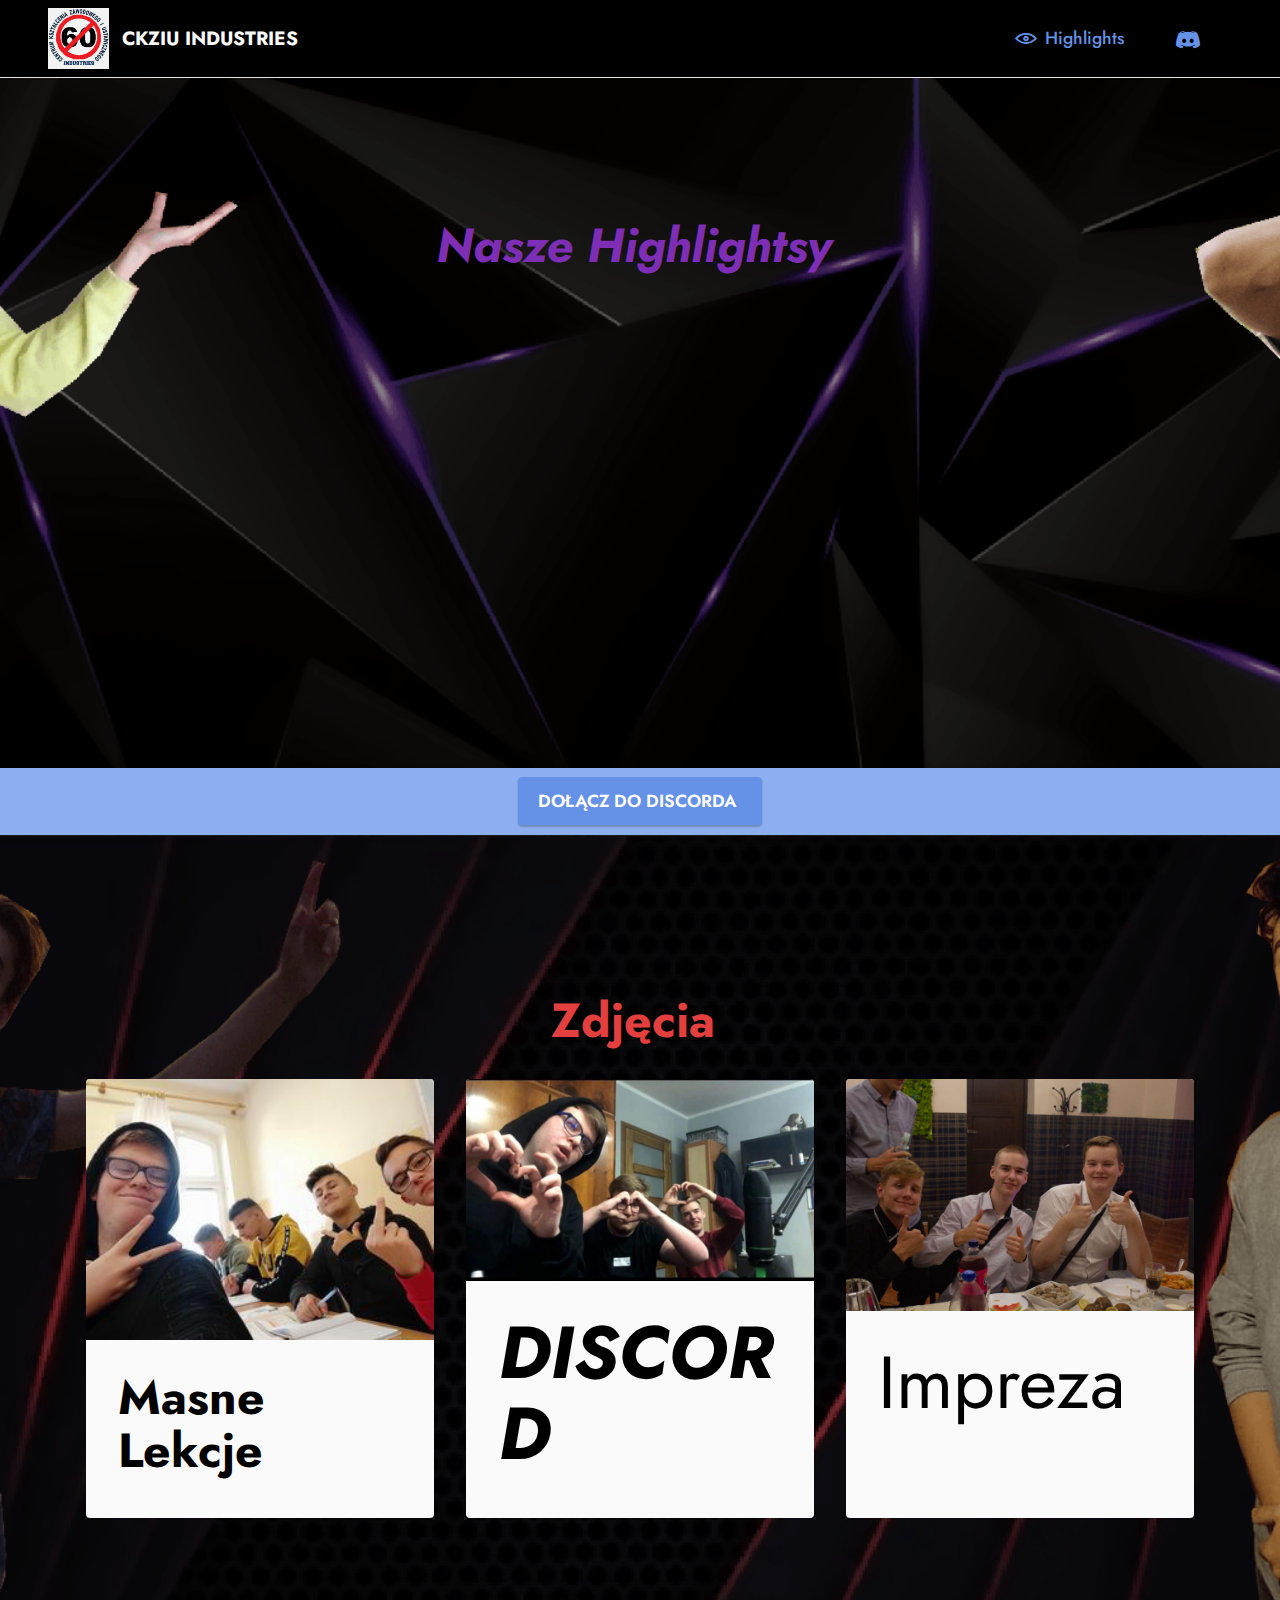
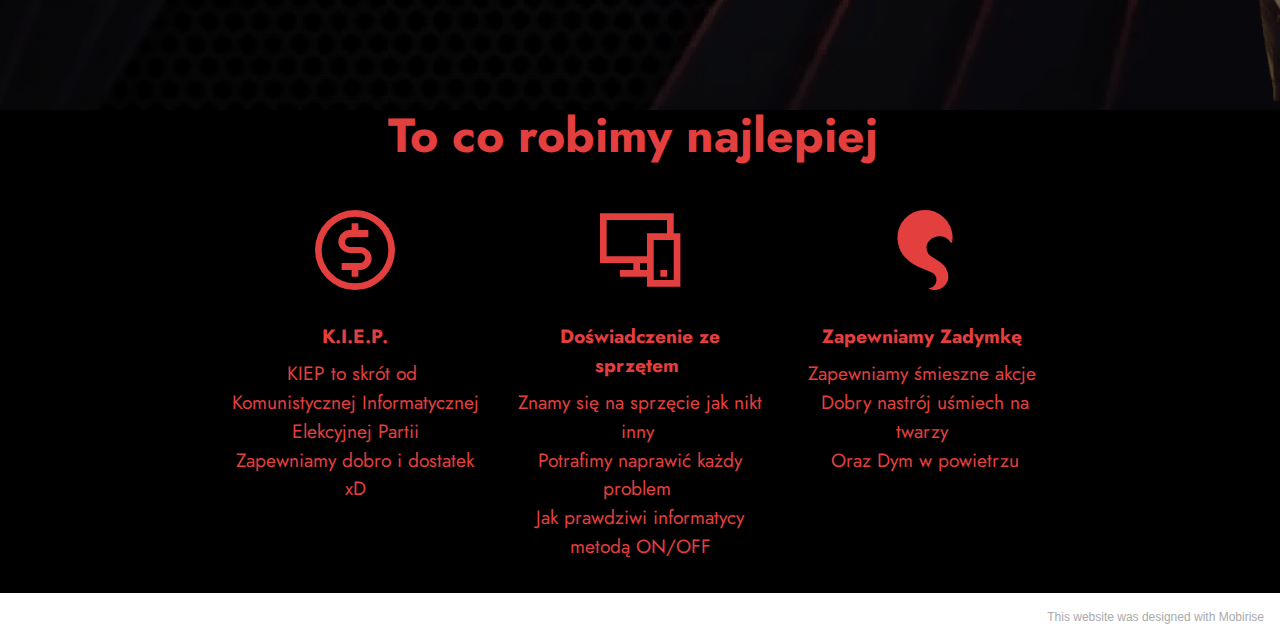
<file: page1.html>
<!DOCTYPE html>
<html  >
<head>
  <!-- Site made with Mobirise Website Builder v5.4.1, https://mobirise.com -->
  <meta charset="UTF-8">
  <meta http-equiv="X-UA-Compatible" content="IE=edge">
  <meta name="generator" content="Mobirise v5.4.1, mobirise.com">
  <meta name="viewport" content="width=device-width, initial-scale=1, minimum-scale=1">
  <link rel="shortcut icon" href="assets/images/favic-121x121.jpg" type="image/x-icon">
  <meta name="description" content="">
  
  
  <title>HIGHLIGHTS CKZiUI </title>
  <link rel="stylesheet" href="assets/web/assets/mobirise-icons2/mobirise2.css">
  <link rel="stylesheet" href="assets/bootstrap/css/bootstrap.min.css">
  <link rel="stylesheet" href="assets/bootstrap/css/bootstrap-grid.min.css">
  <link rel="stylesheet" href="assets/bootstrap/css/bootstrap-reboot.min.css">
  <link rel="stylesheet" href="assets/dropdown/css/style.css">
  <link rel="stylesheet" href="assets/socicon/css/styles.css">
  <link rel="stylesheet" href="assets/theme/css/style.css">
  <link rel="preload" href="https://fonts.googleapis.com/css?family=Jost:100,200,300,400,500,600,700,800,900,100i,200i,300i,400i,500i,600i,700i,800i,900i&display=swap" as="style" onload="this.onload=null;this.rel='stylesheet'">
  <noscript><link rel="stylesheet" href="https://fonts.googleapis.com/css?family=Jost:100,200,300,400,500,600,700,800,900,100i,200i,300i,400i,500i,600i,700i,800i,900i&display=swap"></noscript>
  <link rel="preload" as="style" href="assets/mobirise/css/mbr-additional.css"><link rel="stylesheet" href="assets/mobirise/css/mbr-additional.css" type="text/css">
  
  
  
  
</head>
<body>
  
  <section data-bs-version="5.1" class="menu cid-s48OLK6784" once="menu" id="menu1-q">
    
    <nav class="navbar navbar-dropdown navbar-fixed-top navbar-expand-lg">
        <div class="container-fluid">
            <div class="navbar-brand">
                <span class="navbar-logo">
                    
                        <img src="assets/images/favic-121x121.jpg" alt="CKZIUI" style="height: 3.8rem;">
                    
                </span>
                <span class="navbar-caption-wrap"><a class="navbar-caption text-white text-primary display-7" href="index.html">CKZIU INDUSTRIES</a></span>
            </div>
            <button class="navbar-toggler" type="button" data-toggle="collapse" data-bs-toggle="collapse" data-target="#navbarSupportedContent" data-bs-target="#navbarSupportedContent" aria-controls="navbarNavAltMarkup" aria-expanded="false" aria-label="Toggle navigation">
                <div class="hamburger">
                    <span></span>
                    <span></span>
                    <span></span>
                    <span></span>
                </div>
            </button>
            <div class="collapse navbar-collapse" id="navbarSupportedContent">
                <ul class="navbar-nav nav-dropdown nav-right" data-app-modern-menu="true"><li class="nav-item"><a class="nav-link link text-primary display-4" href="page1.html"><span class="mobi-mbri mobi-mbri-preview mbr-iconfont mbr-iconfont-btn"></span>Highlights&nbsp;</a></li></ul>
                <div class="icons-menu">
                    <a class="iconfont-wrapper" href="https://discord.gg/sWVuKsQs" target="_blank">
                        <span class="p-2 mbr-iconfont socicon-discord socicon" style="color: rgb(101, 146, 230); fill: rgb(101, 146, 230);"></span>
                    </a>
                    
                    
                    
                </div>
                
            </div>
        </div>
    </nav>

</section>

<section data-bs-version="5.1" class="video3 cid-sIU2xzQavm" id="video3-t">
    
    
    <div class="container">
        <div class="mbr-section-head">
            <h4 class="mbr-section-title mbr-fonts-style mb-0 display-2"><em><strong>Nasze Highlightsy</strong></em><strong>&nbsp;</strong></h4>
            
        </div>
        <div class="row mt-4">
            <div class="col-12 col-md-6 video-block">
                <div class="video-wrapper"><iframe class="mbr-embedded-video" src="https://www.youtube.com/embed/o8peRCizgao?rel=0&amp;amp;showinfo=0&amp;autoplay=0&amp;loop=0" width="1280" height="720" frameborder="0" allowfullscreen></iframe></div>
                
            </div>
            <div class="col-12 col-md-6 video-block">
                <div class="video-wrapper"><iframe class="mbr-embedded-video" src="https://www.youtube.com/embed/bjQIurkAJow?rel=0&amp;amp;showinfo=0&amp;autoplay=0&amp;loop=0" width="1280" height="720" frameborder="0" allowfullscreen></iframe></div>
                
            </div>
        </div>
    </div>
</section>

<section data-bs-version="5.1" class="content11 cid-sIUlup8HBJ" id="content11-w">
    
    <div class="container">
        <div class="row justify-content-center">
            <div class="col-md-12 col-lg-10">
                <div class="mbr-section-btn align-center"><a class="btn btn-primary display-4" href="https://discord.gg/sWVuKsQs">DOŁĄCZ DO DISCORDA&nbsp;</a></div>
            </div>
        </div>
    </div>
</section>

<section data-bs-version="5.1" class="features3 cid-sIUf8TfRTc" id="features3-v">
    
    
    <div class="container">
        <div class="mbr-section-head">
            <h4 class="mbr-section-title mbr-fonts-style align-center mb-0 display-2"><strong>Zdjęcia&nbsp;</strong></h4>
            
        </div>
        <div class="row mt-4">
            <div class="item features-image сol-12 col-md-6 col-lg-4">
                <div class="item-wrapper">
                    <div class="item-img">
                        <img src="assets/images/130526862-541847746772654-5174358172083989097-n-275x206.jpg" alt="">
                    </div>
                    <div class="item-content">
                        <h5 class="item-title mbr-fonts-style display-2"><strong>Masne Lekcje</strong><strong>&nbsp;</strong></h5>
                        
                        
                    </div>
                    
                </div>
            </div>
            <div class="item features-image сol-12 col-md-6 col-lg-4">
                <div class="item-wrapper">
                    <div class="item-img">
                        <img src="assets/images/150284221-1121411698311110-2784526827910700063-n-816x472.jpg" alt="">
                    </div>
                    <div class="item-content">
                        <h5 class="item-title mbr-fonts-style display-1"><strong><em>DISCORD</em></strong></h5>
                        
                        
                    </div>
                    
                </div>
            </div>
            <div class="item features-image сol-12 col-md-6 col-lg-4">
                <div class="item-wrapper">
                    <div class="item-img">
                        <img src="assets/images/227200796-2842473642681189-2887532539275472468-n-816x544.jpg" alt="">
                    </div>
                    <div class="item-content">
                        <h5 class="item-title mbr-fonts-style display-1">Impreza<strong>&nbsp;</strong></h5>
                        
                        
                    </div>
                    
                </div>
            </div>
        </div>
    </div>
</section>

<section data-bs-version="5.1" class="features1 cid-sIUtDHetKR" id="features1-y">
    

    
    <div class="container">
        <div class="row">
            <div class="col-12 col-lg-9">
                <h3 class="mbr-section-title mbr-fonts-style align-center mb-0 display-2"><strong>To co robimy najlepiej&nbsp;</strong></h3>
                
            </div>
        </div>
        <div class="row">
            <div class="card col-12 col-md-6 col-lg-3">
                <div class="card-wrapper">
                    <div class="card-box align-center">
                        <div class="iconfont-wrapper">
                            <span class="mbr-iconfont mobi-mbri-cash mobi-mbri" style="color: rgb(228, 63, 63); fill: rgb(228, 63, 63);"></span>
                        </div>
                        <h5 class="card-title mbr-fonts-style display-7"><strong>K.I.E.P.</strong></h5>
                        <p class="card-text mbr-fonts-style display-7">KIEP to skrót od&nbsp;<br>Komunistycznej Informatycznej Elekcyjnej Partii<br>Zapewniamy dobro i dostatek xD</p>
                    </div>
                </div>
            </div>
            <div class="card col-12 col-md-6 col-lg-3">
                <div class="card-wrapper">
                    <div class="card-box align-center">
                        <div class="iconfont-wrapper">
                            <span class="mbr-iconfont mobi-mbri-responsive-2 mobi-mbri" style="color: rgb(228, 63, 63); fill: rgb(228, 63, 63);"></span>
                        </div>
                        <h5 class="card-title mbr-fonts-style display-7"><strong>Doświadczenie ze sprzętem&nbsp;</strong></h5>
                        <p class="card-text mbr-fonts-style display-7">Znamy się na sprzęcie jak nikt inny&nbsp;<br>Potrafimy naprawić każdy problem&nbsp;<br>Jak prawdziwi informatycy metodą ON/OFF</p>
                    </div>
                </div>
            </div>
            <div class="card col-12 col-md-6 col-lg-3">
                <div class="card-wrapper">
                    <div class="card-box align-center">
                        <div class="iconfont-wrapper">
                            <span class="mbr-iconfont socicon-spip socicon" style="color: rgb(228, 63, 63); fill: rgb(228, 63, 63);"></span>
                        </div>
                        <h5 class="card-title mbr-fonts-style display-7"><strong>Zapewniamy Zadymkę&nbsp;</strong></h5>
                        <p class="card-text mbr-fonts-style display-7">Zapewniamy śmieszne akcje&nbsp;<br>Dobry nastrój uśmiech na twarzy&nbsp;<br>Oraz Dym w powietrzu</p>
                    </div>
                </div>
            </div>
            
        </div>
    </div>
</section><section style="background-color: #fff; font-family: -apple-system, BlinkMacSystemFont, 'Segoe UI', 'Roboto', 'Helvetica Neue', Arial, sans-serif; color:#aaa; font-size:12px; padding: 0; align-items: center; display: flex;"><a href="https://mobirise.site/y" style="flex: 1 1; height: 3rem; padding-left: 1rem;"></a><p style="flex: 0 0 auto; margin:0; padding-right:1rem;"><a href="https://mobirise.site/c" style="color:#aaa;">This</a> website was designed with Mobirise</p></section><script src="assets/bootstrap/js/bootstrap.bundle.min.js"></script>  <script src="assets/smoothscroll/smooth-scroll.js"></script>  <script src="assets/ytplayer/index.js"></script>  <script src="assets/dropdown/js/navbar-dropdown.js"></script>  <script src="assets/playervimeo/vimeo_player.js"></script>  <script src="assets/theme/js/script.js"></script>  
  
  
 <div id="scrollToTop" class="scrollToTop mbr-arrow-up"><a style="text-align: center;"><i class="mbr-arrow-up-icon mbr-arrow-up-icon-cm cm-icon cm-icon-smallarrow-up"></i></a></div>
  </body>
</html>
</file>
<file: assets/web/assets/mobirise-icons2/mobirise2.css>
@font-face {
  font-family: 'Moririse2';
  font-display: swap;
  src:  url('mobirise2.eot?f2bix4');
  src:  url('mobirise2.eot?f2bix4#iefix') format('embedded-opentype'),
    url('mobirise2.ttf?f2bix4') format('truetype'),
    url('mobirise2.woff?f2bix4') format('woff'),
    url('mobirise2.svg?f2bix4#mobirise2') format('svg');
  font-weight: normal;
  font-style: normal;
}

[class^="mobi-"], [class*=" mobi-"] {
  /* use !important to prevent issues with browser extensions that change fonts */
  font-family: 'Moririse2' !important;
  speak: none;
  font-style: normal;
  font-weight: normal;
  font-variant: normal;
  text-transform: none;
  line-height: 1;

  /* Better Font Rendering =========== */
  -webkit-font-smoothing: antialiased;
  -moz-osx-font-smoothing: grayscale;
}

.mobi-mbri-add-submenu:before {
  content: "\e900";
}
.mobi-mbri-alert:before {
  content: "\e901";
}
.mobi-mbri-align-center:before {
  content: "\e902";
}
.mobi-mbri-align-justify:before {
  content: "\e903";
}
.mobi-mbri-align-left:before {
  content: "\e904";
}
.mobi-mbri-align-right:before {
  content: "\e905";
}
.mobi-mbri-android:before {
  content: "\e906";
}
.mobi-mbri-apple:before {
  content: "\e907";
}
.mobi-mbri-arrow-down:before {
  content: "\e908";
}
.mobi-mbri-arrow-next:before {
  content: "\e909";
}
.mobi-mbri-arrow-prev:before {
  content: "\e90a";
}
.mobi-mbri-arrow-up:before {
  content: "\e90b";
}
.mobi-mbri-bold:before {
  content: "\e90c";
}
.mobi-mbri-bookmark:before {
  content: "\e90d";
}
.mobi-mbri-bootstrap:before {
  content: "\e90e";
}
.mobi-mbri-briefcase:before {
  content: "\e90f";
}
.mobi-mbri-browse:before {
  content: "\e910";
}
.mobi-mbri-bulleted-list:before {
  content: "\e911";
}
.mobi-mbri-calendar:before {
  content: "\e912";
}
.mobi-mbri-camera:before {
  content: "\e913";
}
.mobi-mbri-cart-add:before {
  content: "\e914";
}
.mobi-mbri-cart-full:before {
  content: "\e915";
}
.mobi-mbri-cash:before {
  content: "\e916";
}
.mobi-mbri-change-style:before {
  content: "\e917";
}
.mobi-mbri-chat:before {
  content: "\e918";
}
.mobi-mbri-clock:before {
  content: "\e919";
}
.mobi-mbri-close:before {
  content: "\e91a";
}
.mobi-mbri-cloud:before {
  content: "\e91b";
}
.mobi-mbri-code:before {
  content: "\e91c";
}
.mobi-mbri-contact-form:before {
  content: "\e91d";
}
.mobi-mbri-credit-card:before {
  content: "\e91e";
}
.mobi-mbri-cursor-click:before {
  content: "\e91f";
}
.mobi-mbri-cust-feedback:before {
  content: "\e920";
}
.mobi-mbri-database:before {
  content: "\e921";
}
.mobi-mbri-delivery:before {
  content: "\e922";
}
.mobi-mbri-desktop:before {
  content: "\e923";
}
.mobi-mbri-devices:before {
  content: "\e924";
}
.mobi-mbri-down:before {
  content: "\e925";
}
.mobi-mbri-download-2:before {
  content: "\e926";
}
.mobi-mbri-download:before {
  content: "\e927";
}
.mobi-mbri-drag-n-drop-2:before {
  content: "\e928";
}
.mobi-mbri-drag-n-drop:before {
  content: "\e929";
}
.mobi-mbri-edit-2:before {
  content: "\e92a";
}
.mobi-mbri-edit:before {
  content: "\e92b";
}
.mobi-mbri-error:before {
  content: "\e92c";
}
.mobi-mbri-extension:before {
  content: "\e92d";
}
.mobi-mbri-features:before {
  content: "\e92e";
}
.mobi-mbri-file:before {
  content: "\e92f";
}
.mobi-mbri-flag:before {
  content: "\e930";
}
.mobi-mbri-folder:before {
  content: "\e931";
}
.mobi-mbri-gift:before {
  content: "\e932";
}
.mobi-mbri-github:before {
  content: "\e933";
}
.mobi-mbri-globe-2:before {
  content: "\e934";
}
.mobi-mbri-globe:before {
  content: "\e935";
}
.mobi-mbri-growing-chart:before {
  content: "\e936";
}
.mobi-mbri-hearth:before {
  content: "\e937";
}
.mobi-mbri-help:before {
  content: "\e938";
}
.mobi-mbri-home:before {
  content: "\e939";
}
.mobi-mbri-hot-cup:before {
  content: "\e93a";
}
.mobi-mbri-idea:before {
  content: "\e93b";
}
.mobi-mbri-image-gallery:before {
  content: "\e93c";
}
.mobi-mbri-image-slider:before {
  content: "\e93d";
}
.mobi-mbri-info:before {
  content: "\e93e";
}
.mobi-mbri-italic:before {
  content: "\e93f";
}
.mobi-mbri-key:before {
  content: "\e940";
}
.mobi-mbri-laptop:before {
  content: "\e941";
}
.mobi-mbri-layers:before {
  content: "\e942";
}
.mobi-mbri-left-right:before {
  content: "\e943";
}
.mobi-mbri-left:before {
  content: "\e944";
}
.mobi-mbri-letter:before {
  content: "\e945";
}
.mobi-mbri-like:before {
  content: "\e946";
}
.mobi-mbri-link:before {
  content: "\e947";
}
.mobi-mbri-lock:before {
  content: "\e948";
}
.mobi-mbri-login:before {
  content: "\e949";
}
.mobi-mbri-logout:before {
  content: "\e94a";
}
.mobi-mbri-magic-stick:before {
  content: "\e94b";
}
.mobi-mbri-map-pin:before {
  content: "\e94c";
}
.mobi-mbri-menu:before {
  content: "\e94d";
}
.mobi-mbri-mobile-2:before {
  content: "\e94e";
}
.mobi-mbri-mobile-horizontal:before {
  content: "\e94f";
}
.mobi-mbri-mobile:before {
  content: "\e950";
}
.mobi-mbri-mobirise:before {
  content: "\e951";
}
.mobi-mbri-more-horizontal:before {
  content: "\e952";
}
.mobi-mbri-more-vertical:before {
  content: "\e953";
}
.mobi-mbri-music:before {
  content: "\e954";
}
.mobi-mbri-new-file:before {
  content: "\e955";
}
.mobi-mbri-numbered-list:before {
  content: "\e956";
}
.mobi-mbri-opened-folder:before {
  content: "\e957";
}
.mobi-mbri-pages:before {
  content: "\e958";
}
.mobi-mbri-paper-plane:before {
  content: "\e959";
}
.mobi-mbri-paperclip:before {
  content: "\e95a";
}
.mobi-mbri-phone:before {
  content: "\e95b";
}
.mobi-mbri-photo:before {
  content: "\e95c";
}
.mobi-mbri-photos:before {
  content: "\e95d";
}
.mobi-mbri-pin:before {
  content: "\e95e";
}
.mobi-mbri-play:before {
  content: "\e95f";
}
.mobi-mbri-plus:before {
  content: "\e960";
}
.mobi-mbri-preview:before {
  content: "\e961";
}
.mobi-mbri-print:before {
  content: "\e962";
}
.mobi-mbri-protect:before {
  content: "\e963";
}
.mobi-mbri-question:before {
  content: "\e964";
}
.mobi-mbri-quote-left:before {
  content: "\e965";
}
.mobi-mbri-quote-right:before {
  content: "\e966";
}
.mobi-mbri-redo:before {
  content: "\e967";
}
.mobi-mbri-refresh:before {
  content: "\e968";
}
.mobi-mbri-responsive-2:before {
  content: "\e969";
}
.mobi-mbri-responsive:before {
  content: "\e96a";
}
.mobi-mbri-right:before {
  content: "\e96b";
}
.mobi-mbri-rocket:before {
  content: "\e96c";
}
.mobi-mbri-sad-face:before {
  content: "\e96d";
}
.mobi-mbri-sale:before {
  content: "\e96e";
}
.mobi-mbri-save:before {
  content: "\e96f";
}
.mobi-mbri-search:before {
  content: "\e970";
}
.mobi-mbri-setting-2:before {
  content: "\e971";
}
.mobi-mbri-setting-3:before {
  content: "\e972";
}
.mobi-mbri-setting:before {
  content: "\e973";
}
.mobi-mbri-share:before {
  content: "\e974";
}
.mobi-mbri-shopping-bag:before {
  content: "\e975";
}
.mobi-mbri-shopping-basket:before {
  content: "\e976";
}
.mobi-mbri-shopping-cart:before {
  content: "\e977";
}
.mobi-mbri-sites:before {
  content: "\e978";
}
.mobi-mbri-smile-face:before {
  content: "\e979";
}
.mobi-mbri-speed:before {
  content: "\e97a";
}
.mobi-mbri-star:before {
  content: "\e97b";
}
.mobi-mbri-success:before {
  content: "\e97c";
}
.mobi-mbri-sun:before {
  content: "\e97d";
}
.mobi-mbri-sun2:before {
  content: "\e97e";
}
.mobi-mbri-tablet-vertical:before {
  content: "\e97f";
}
.mobi-mbri-tablet:before {
  content: "\e980";
}
.mobi-mbri-target:before {
  content: "\e981";
}
.mobi-mbri-timer:before {
  content: "\e982";
}
.mobi-mbri-to-ftp:before {
  content: "\e983";
}
.mobi-mbri-to-local-drive:before {
  content: "\e984";
}
.mobi-mbri-touch-swipe:before {
  content: "\e985";
}
.mobi-mbri-touch:before {
  content: "\e986";
}
.mobi-mbri-trash:before {
  content: "\e987";
}
.mobi-mbri-underline:before {
  content: "\e988";
}
.mobi-mbri-undo:before {
  content: "\e989";
}
.mobi-mbri-unlink:before {
  content: "\e98a";
}
.mobi-mbri-unlock:before {
  content: "\e98b";
}
.mobi-mbri-up-down:before {
  content: "\e98c";
}
.mobi-mbri-up:before {
  content: "\e98d";
}
.mobi-mbri-update:before {
  content: "\e98e";
}
.mobi-mbri-upload-2:before {
  content: "\e98f";
}
.mobi-mbri-upload:before {
  content: "\e990";
}
.mobi-mbri-user-2:before {
  content: "\e991";
}
.mobi-mbri-user:before {
  content: "\e992";
}
.mobi-mbri-users:before {
  content: "\e993";
}
.mobi-mbri-video-play:before {
  content: "\e994";
}
.mobi-mbri-video:before {
  content: "\e995";
}
.mobi-mbri-watch:before {
  content: "\e996";
}
.mobi-mbri-website-theme-2:before {
  content: "\e997";
}
.mobi-mbri-website-theme:before {
  content: "\e998";
}
.mobi-mbri-wifi:before {
  content: "\e999";
}
.mobi-mbri-windows:before {
  content: "\e99a";
}
.mobi-mbri-zoom-in:before {
  content: "\e99b";
}
.mobi-mbri-zoom-out:before {
  content: "\e99c";
}
</file>
<file: assets/dropdown/css/style.css>
.navbar-dropdown {
  left: 0;
  padding: 0;
  position: absolute;
  right: 0;
  top: 0;
  transition: all 0.45s ease;
  z-index: 1030;
  background: #282828; }
  .navbar-dropdown .navbar-logo {
    margin-right: 0.8rem;
    transition: margin 0.3s ease-in-out;
    vertical-align: middle; }
    .navbar-dropdown .navbar-logo img {
      height: 3.125rem;
      transition: all 0.3s ease-in-out; }
    .navbar-dropdown .navbar-logo.mbr-iconfont {
      font-size: 3.125rem;
      line-height: 3.125rem; }
  .navbar-dropdown .navbar-caption {
    font-weight: 700;
    white-space: normal;
    vertical-align: -4px;
    line-height: 3.125rem !important; }
    .navbar-dropdown .navbar-caption, .navbar-dropdown .navbar-caption:hover {
      color: inherit;
      text-decoration: none; }
  .navbar-dropdown .mbr-iconfont + .navbar-caption {
    vertical-align: -1px; }
  .navbar-dropdown.navbar-fixed-top {
    position: fixed; }
  .navbar-dropdown .navbar-brand span {
    vertical-align: -4px; }
  .navbar-dropdown.bg-color.transparent {
    background: none; }
  .navbar-dropdown.navbar-short .navbar-brand {
    padding: 0.625rem 0; }
    .navbar-dropdown.navbar-short .navbar-brand span {
      vertical-align: -1px; }
  .navbar-dropdown.navbar-short .navbar-caption {
    line-height: 2.375rem !important;
    vertical-align: -2px; }
  .navbar-dropdown.navbar-short .navbar-logo {
    margin-right: 0.5rem; }
    .navbar-dropdown.navbar-short .navbar-logo img {
      height: 2.375rem; }
    .navbar-dropdown.navbar-short .navbar-logo.mbr-iconfont {
      font-size: 2.375rem;
      line-height: 2.375rem; }
  .navbar-dropdown.navbar-short .mbr-table-cell {
    height: 3.625rem; }
  .navbar-dropdown .navbar-close {
    left: 0.6875rem;
    position: fixed;
    top: 0.75rem;
    z-index: 1000; }
  .navbar-dropdown .hamburger-icon {
    content: "";
    display: inline-block;
    vertical-align: middle;
    width: 16px;
    -webkit-box-shadow: 0 -6px 0 1px #282828,0 0 0 1px #282828,0 6px 0 1px #282828;
    -moz-box-shadow: 0 -6px 0 1px #282828,0 0 0 1px #282828,0 6px 0 1px #282828;
    box-shadow: 0 -6px 0 1px #282828,0 0 0 1px #282828,0 6px 0 1px #282828; }

.dropdown-menu .dropdown-toggle[data-toggle="dropdown-submenu"]::after {
  border-bottom: 0.35em solid transparent;
  border-left: 0.35em solid;
  border-right: 0;
  border-top: 0.35em solid transparent;
  margin-left: 0.3rem; }

.dropdown-menu .dropdown-item:focus {
  outline: 0; }

.nav-dropdown {
  font-size: 0.75rem;
  font-weight: 500;
  height: auto !important; }
  .nav-dropdown .nav-btn {
    padding-left: 1rem; }
  .nav-dropdown .link {
    margin: .667em 1.667em;
    font-weight: 500;
    padding: 0;
    transition: color .2s ease-in-out; }
    .nav-dropdown .link.dropdown-toggle {
      margin-right: 2.583em; }
      .nav-dropdown .link.dropdown-toggle::after {
        margin-left: .25rem;
        border-top: 0.35em solid;
        border-right: 0.35em solid transparent;
        border-left: 0.35em solid transparent;
        border-bottom: 0; }
      .nav-dropdown .link.dropdown-toggle[aria-expanded="true"] {
        margin: 0;
        padding: 0.667em 3.263em  0.667em 1.667em; }
  .nav-dropdown .link::after,
  .nav-dropdown .dropdown-item::after {
    color: inherit; }
  .nav-dropdown .btn {
    font-size: 0.75rem;
    font-weight: 700;
    letter-spacing: 0;
    margin-bottom: 0;
    padding-left: 1.25rem;
    padding-right: 1.25rem; }
  .nav-dropdown .dropdown-menu {
    border-radius: 0;
    border: 0;
    left: 0;
    margin: 0;
    padding-bottom: 1.25rem;
    padding-top: 1.25rem;
    position: relative; }
  .nav-dropdown .dropdown-submenu {
    margin-left: 0.125rem;
    top: 0; }
  .nav-dropdown .dropdown-item {
    font-weight: 500;
    line-height: 2;
    padding: 0.3846em 4.615em 0.3846em 1.5385em;
    position: relative;
    transition: color .2s ease-in-out, background-color .2s ease-in-out; }
    .nav-dropdown .dropdown-item::after {
      margin-top: -0.3077em;
      position: absolute;
      right: 1.1538em;
      top: 50%; }
    .nav-dropdown .dropdown-item:focus, .nav-dropdown .dropdown-item:hover {
      background: none; }

@media (max-width: 767px) {
  .nav-dropdown.navbar-toggleable-sm {
    bottom: 0;
    display: none;
    left: 0;
    overflow-x: hidden;
    position: fixed;
    top: 0;
    transform: translateX(-100%);
    -ms-transform: translateX(-100%);
    -webkit-transform: translateX(-100%);
    width: 18.75rem;
    z-index: 999; } }
.nav-dropdown.navbar-toggleable-xl {
  bottom: 0;
  display: none;
  left: 0;
  overflow-x: hidden;
  position: fixed;
  top: 0;
  transform: translateX(-100%);
  -ms-transform: translateX(-100%);
  -webkit-transform: translateX(-100%);
  width: 18.75rem;
  z-index: 999; }

.nav-dropdown-sm {
  display: block !important;
  overflow-x: hidden;
  overflow: auto;
  padding-top: 3.875rem; }
  .nav-dropdown-sm::after {
    content: "";
    display: block;
    height: 3rem;
    width: 100%; }
  .nav-dropdown-sm.collapse.in ~ .navbar-close {
    display: block !important; }
  .nav-dropdown-sm.collapsing, .nav-dropdown-sm.collapse.in {
    transform: translateX(0);
    -ms-transform: translateX(0);
    -webkit-transform: translateX(0);
    transition: all 0.25s ease-out;
    -webkit-transition: all 0.25s ease-out;
    background: #282828; }
  .nav-dropdown-sm.collapsing[aria-expanded="false"] {
    transform: translateX(-100%);
    -ms-transform: translateX(-100%);
    -webkit-transform: translateX(-100%); }
  .nav-dropdown-sm .nav-item {
    display: block;
    margin-left: 0 !important;
    padding-left: 0; }
  .nav-dropdown-sm .link,
  .nav-dropdown-sm .dropdown-item {
    border-top: 1px dotted rgba(255, 255, 255, 0.1);
    font-size: 0.8125rem;
    line-height: 1.6;
    margin: 0 !important;
    padding: 0.875rem 2.4rem 0.875rem 1.5625rem !important;
    position: relative;
    white-space: normal; }
    .nav-dropdown-sm .link:focus, .nav-dropdown-sm .link:hover,
    .nav-dropdown-sm .dropdown-item:focus,
    .nav-dropdown-sm .dropdown-item:hover {
      background: rgba(0, 0, 0, 0.2) !important;
      color: #c0a375; }
  .nav-dropdown-sm .nav-btn {
    position: relative;
    padding: 1.5625rem 1.5625rem 0 1.5625rem; }
    .nav-dropdown-sm .nav-btn::before {
      border-top: 1px dotted rgba(255, 255, 255, 0.1);
      content: "";
      left: 0;
      position: absolute;
      top: 0;
      width: 100%; }
    .nav-dropdown-sm .nav-btn + .nav-btn {
      padding-top: 0.625rem; }
      .nav-dropdown-sm .nav-btn + .nav-btn::before {
        display: none; }
  .nav-dropdown-sm .btn {
    padding: 0.625rem 0; }
  .nav-dropdown-sm .dropdown-toggle[data-toggle="dropdown-submenu"]::after {
    margin-left: .25rem;
    border-top: 0.35em solid;
    border-right: 0.35em solid transparent;
    border-left: 0.35em solid transparent;
    border-bottom: 0; }
  .nav-dropdown-sm .dropdown-toggle[data-toggle="dropdown-submenu"][aria-expanded="true"]::after {
    border-top: 0;
    border-right: 0.35em solid transparent;
    border-left: 0.35em solid transparent;
    border-bottom: 0.35em solid; }
  .nav-dropdown-sm .dropdown-menu {
    margin: 0;
    padding: 0;
    position: relative;
    top: 0;
    left: 0;
    width: 100%;
    border: 0;
    float: none;
    border-radius: 0;
    background: none; }
  .nav-dropdown-sm .dropdown-submenu {
    left: 100%;
    margin-left: 0.125rem;
    margin-top: -1.25rem;
    top: 0; }

.navbar-toggleable-sm .nav-dropdown .dropdown-menu {
  position: absolute; }

.navbar-toggleable-sm .nav-dropdown .dropdown-submenu {
  left: 100%;
  margin-left: 0.125rem;
  margin-top: -1.25rem;
  top: 0; }

.navbar-toggleable-sm.opened .nav-dropdown .dropdown-menu {
  position: relative; }

.navbar-toggleable-sm.opened .nav-dropdown .dropdown-submenu {
  left: 0;
  margin-left: 00rem;
  margin-top: 0rem;
  top: 0; }

.is-builder .nav-dropdown.collapsing {
  transition: none !important; }
</file>
<file: assets/socicon/css/styles.css>
@charset "UTF-8";

@font-face {
  font-family: 'Socicon';
  src:  url('../fonts/socicon.eot');
  src:  url('../fonts/socicon.eot?#iefix') format('embedded-opentype'),
    url('../fonts/socicon.woff2') format('woff2'),
    url('../fonts/socicon.ttf') format('truetype'),
    url('../fonts/socicon.woff') format('woff'),
    url('../fonts/socicon.svg#socicon') format('svg');
  font-weight: normal;
  font-style: normal;
  font-display: swap;
}

[data-icon]:before {
  font-family: "socicon" !important;
  content: attr(data-icon);
  font-style: normal !important;
  font-weight: normal !important;
  font-variant: normal !important;
  text-transform: none !important;
  speak: none;
  line-height: 1;
  -webkit-font-smoothing: antialiased;
  -moz-osx-font-smoothing: grayscale;
}

[class^="socicon-"], [class*=" socicon-"] {
  /* use !important to prevent issues with browser extensions that change fonts */
  font-family: 'Socicon' !important;
  speak: none;
  font-style: normal;
  font-weight: normal;
  font-variant: normal;
  text-transform: none;
  line-height: 1;

  /* Better Font Rendering =========== */
  -webkit-font-smoothing: antialiased;
  -moz-osx-font-smoothing: grayscale;
}

.socicon-eitaa:before {
  content: "\e97c";
}
.socicon-soroush:before {
  content: "\e97d";
}
.socicon-bale:before {
  content: "\e97e";
}
.socicon-zazzle:before {
  content: "\e97b";
}
.socicon-society6:before {
  content: "\e97a";
}
.socicon-redbubble:before {
  content: "\e979";
}
.socicon-avvo:before {
  content: "\e978";
}
.socicon-stitcher:before {
  content: "\e977";
}
.socicon-googlehangouts:before {
  content: "\e974";
}
.socicon-dlive:before {
  content: "\e975";
}
.socicon-vsco:before {
  content: "\e976";
}
.socicon-flipboard:before {
  content: "\e973";
}
.socicon-ubuntu:before {
  content: "\e958";
}
.socicon-artstation:before {
  content: "\e959";
}
.socicon-invision:before {
  content: "\e95a";
}
.socicon-torial:before {
  content: "\e95b";
}
.socicon-collectorz:before {
  content: "\e95c";
}
.socicon-seenthis:before {
  content: "\e95d";
}
.socicon-googleplaymusic:before {
  content: "\e95e";
}
.socicon-debian:before {
  content: "\e95f";
}
.socicon-filmfreeway:before {
  content: "\e960";
}
.socicon-gnome:before {
  content: "\e961";
}
.socicon-itchio:before {
  content: "\e962";
}
.socicon-jamendo:before {
  content: "\e963";
}
.socicon-mix:before {
  content: "\e964";
}
.socicon-sharepoint:before {
  content: "\e965";
}
.socicon-tinder:before {
  content: "\e966";
}
.socicon-windguru:before {
  content: "\e967";
}
.socicon-cdbaby:before {
  content: "\e968";
}
.socicon-elementaryos:before {
  content: "\e969";
}
.socicon-stage32:before {
  content: "\e96a";
}
.socicon-tiktok:before {
  content: "\e96b";
}
.socicon-gitter:before {
  content: "\e96c";
}
.socicon-letterboxd:before {
  content: "\e96d";
}
.socicon-threema:before {
  content: "\e96e";
}
.socicon-splice:before {
  content: "\e96f";
}
.socicon-metapop:before {
  content: "\e970";
}
.socicon-naver:before {
  content: "\e971";
}
.socicon-remote:before {
  content: "\e972";
}
.socicon-internet:before {
  content: "\e957";
}
.socicon-moddb:before {
  content: "\e94b";
}
.socicon-indiedb:before {
  content: "\e94c";
}
.socicon-traxsource:before {
  content: "\e94d";
}
.socicon-gamefor:before {
  content: "\e94e";
}
.socicon-pixiv:before {
  content: "\e94f";
}
.socicon-myanimelist:before {
  content: "\e950";
}
.socicon-blackberry:before {
  content: "\e951";
}
.socicon-wickr:before {
  content: "\e952";
}
.socicon-spip:before {
  content: "\e953";
}
.socicon-napster:before {
  content: "\e954";
}
.socicon-beatport:before {
  content: "\e955";
}
.socicon-hackerone:before {
  content: "\e956";
}
.socicon-hackernews:before {
  content: "\e946";
}
.socicon-smashwords:before {
  content: "\e947";
}
.socicon-kobo:before {
  content: "\e948";
}
.socicon-bookbub:before {
  content: "\e949";
}
.socicon-mailru:before {
  content: "\e94a";
}
.socicon-gitlab:before {
  content: "\e945";
}
.socicon-instructables:before {
  content: "\e944";
}
.socicon-portfolio:before {
  content: "\e943";
}
.socicon-codered:before {
  content: "\e940";
}
.socicon-origin:before {
  content: "\e941";
}
.socicon-nextdoor:before {
  content: "\e942";
}
.socicon-udemy:before {
  content: "\e93f";
}
.socicon-livemaster:before {
  content: "\e93e";
}
.socicon-crunchbase:before {
  content: "\e93b";
}
.socicon-homefy:before {
  content: "\e93c";
}
.socicon-calendly:before {
  content: "\e93d";
}
.socicon-realtor:before {
  content: "\e90f";
}
.socicon-tidal:before {
  content: "\e910";
}
.socicon-qobuz:before {
  content: "\e911";
}
.socicon-natgeo:before {
  content: "\e912";
}
.socicon-mastodon:before {
  content: "\e913";
}
.socicon-unsplash:before {
  content: "\e914";
}
.socicon-homeadvisor:before {
  content: "\e915";
}
.socicon-angieslist:before {
  content: "\e916";
}
.socicon-codepen:before {
  content: "\e917";
}
.socicon-slack:before {
  content: "\e918";
}
.socicon-openaigym:before {
  content: "\e919";
}
.socicon-logmein:before {
  content: "\e91a";
}
.socicon-fiverr:before {
  content: "\e91b";
}
.socicon-gotomeeting:before {
  content: "\e91c";
}
.socicon-aliexpress:before {
  content: "\e91d";
}
.socicon-guru:before {
  content: "\e91e";
}
.socicon-appstore:before {
  content: "\e91f";
}
.socicon-homes:before {
  content: "\e920";
}
.socicon-zoom:before {
  content: "\e921";
}
.socicon-alibaba:before {
  content: "\e922";
}
.socicon-craigslist:before {
  content: "\e923";
}
.socicon-wix:before {
  content: "\e924";
}
.socicon-redfin:before {
  content: "\e925";
}
.socicon-googlecalendar:before {
  content: "\e926";
}
.socicon-shopify:before {
  content: "\e927";
}
.socicon-freelancer:before {
  content: "\e928";
}
.socicon-seedrs:before {
  content: "\e929";
}
.socicon-bing:before {
  content: "\e92a";
}
.socicon-doodle:before {
  content: "\e92b";
}
.socicon-bonanza:before {
  content: "\e92c";
}
.socicon-squarespace:before {
  content: "\e92d";
}
.socicon-toptal:before {
  content: "\e92e";
}
.socicon-gust:before {
  content: "\e92f";
}
.socicon-ask:before {
  content: "\e930";
}
.socicon-trulia:before {
  content: "\e931";
}
.socicon-loomly:before {
  content: "\e932";
}
.socicon-ghost:before {
  content: "\e933";
}
.socicon-upwork:before {
  content: "\e934";
}
.socicon-fundable:before {
  content: "\e935";
}
.socicon-booking:before {
  content: "\e936";
}
.socicon-googlemaps:before {
  content: "\e937";
}
.socicon-zillow:before {
  content: "\e938";
}
.socicon-niconico:before {
  content: "\e939";
}
.socicon-toneden:before {
  content: "\e93a";
}
.socicon-augment:before {
  content: "\e908";
}
.socicon-bitbucket:before {
  content: "\e909";
}
.socicon-fyuse:before {
  content: "\e90a";
}
.socicon-yt-gaming:before {
  content: "\e90b";
}
.socicon-sketchfab:before {
  content: "\e90c";
}
.socicon-mobcrush:before {
  content: "\e90d";
}
.socicon-microsoft:before {
  content: "\e90e";
}
.socicon-pandora:before {
  content: "\e907";
}
.socicon-messenger:before {
  content: "\e906";
}
.socicon-gamewisp:before {
  content: "\e905";
}
.socicon-bloglovin:before {
  content: "\e904";
}
.socicon-tunein:before {
  content: "\e903";
}
.socicon-gamejolt:before {
  content: "\e901";
}
.socicon-trello:before {
  content: "\e902";
}
.socicon-spreadshirt:before {
  content: "\e900";
}
.socicon-500px:before {
  content: "\e000";
}
.socicon-8tracks:before {
  content: "\e001";
}
.socicon-airbnb:before {
  content: "\e002";
}
.socicon-alliance:before {
  content: "\e003";
}
.socicon-amazon:before {
  content: "\e004";
}
.socicon-amplement:before {
  content: "\e005";
}
.socicon-android:before {
  content: "\e006";
}
.socicon-angellist:before {
  content: "\e007";
}
.socicon-apple:before {
  content: "\e008";
}
.socicon-appnet:before {
  content: "\e009";
}
.socicon-baidu:before {
  content: "\e00a";
}
.socicon-bandcamp:before {
  content: "\e00b";
}
.socicon-battlenet:before {
  content: "\e00c";
}
.socicon-mixer:before {
  content: "\e00d";
}
.socicon-bebee:before {
  content: "\e00e";
}
.socicon-bebo:before {
  content: "\e00f";
}
.socicon-behance:before {
  content: "\e010";
}
.socicon-blizzard:before {
  content: "\e011";
}
.socicon-blogger:before {
  content: "\e012";
}
.socicon-buffer:before {
  content: "\e013";
}
.socicon-chrome:before {
  content: "\e014";
}
.socicon-coderwall:before {
  content: "\e015";
}
.socicon-curse:before {
  content: "\e016";
}
.socicon-dailymotion:before {
  content: "\e017";
}
.socicon-deezer:before {
  content: "\e018";
}
.socicon-delicious:before {
  content: "\e019";
}
.socicon-deviantart:before {
  content: "\e01a";
}
.socicon-diablo:before {
  content: "\e01b";
}
.socicon-digg:before {
  content: "\e01c";
}
.socicon-discord:before {
  content: "\e01d";
}
.socicon-disqus:before {
  content: "\e01e";
}
.socicon-douban:before {
  content: "\e01f";
}
.socicon-draugiem:before {
  content: "\e020";
}
.socicon-dribbble:before {
  content: "\e021";
}
.socicon-drupal:before {
  content: "\e022";
}
.socicon-ebay:before {
  content: "\e023";
}
.socicon-ello:before {
  content: "\e024";
}
.socicon-endomodo:before {
  content: "\e025";
}
.socicon-envato:before {
  content: "\e026";
}
.socicon-etsy:before {
  content: "\e027";
}
.socicon-facebook:before {
  content: "\e028";
}
.socicon-feedburner:before {
  content: "\e029";
}
.socicon-filmweb:before {
  content: "\e02a";
}
.socicon-firefox:before {
  content: "\e02b";
}
.socicon-flattr:before {
  content: "\e02c";
}
.socicon-flickr:before {
  content: "\e02d";
}
.socicon-formulr:before {
  content: "\e02e";
}
.socicon-forrst:before {
  content: "\e02f";
}
.socicon-foursquare:before {
  content: "\e030";
}
.socicon-friendfeed:before {
  content: "\e031";
}
.socicon-github:before {
  content: "\e032";
}
.socicon-goodreads:before {
  content: "\e033";
}
.socicon-google:before {
  content: "\e034";
}
.socicon-googlescholar:before {
  content: "\e035";
}
.socicon-googlegroups:before {
  content: "\e036";
}
.socicon-googlephotos:before {
  content: "\e037";
}
.socicon-googleplus:before {
  content: "\e038";
}
.socicon-grooveshark:before {
  content: "\e039";
}
.socicon-hackerrank:before {
  content: "\e03a";
}
.socicon-hearthstone:before {
  content: "\e03b";
}
.socicon-hellocoton:before {
  content: "\e03c";
}
.socicon-heroes:before {
  content: "\e03d";
}
.socicon-smashcast:before {
  content: "\e03e";
}
.socicon-horde:before {
  content: "\e03f";
}
.socicon-houzz:before {
  content: "\e040";
}
.socicon-icq:before {
  content: "\e041";
}
.socicon-identica:before {
  content: "\e042";
}
.socicon-imdb:before {
  content: "\e043";
}
.socicon-instagram:before {
  content: "\e044";
}
.socicon-issuu:before {
  content: "\e045";
}
.socicon-istock:before {
  content: "\e046";
}
.socicon-itunes:before {
  content: "\e047";
}
.socicon-keybase:before {
  content: "\e048";
}
.socicon-lanyrd:before {
  content: "\e049";
}
.socicon-lastfm:before {
  content: "\e04a";
}
.socicon-line:before {
  content: "\e04b";
}
.socicon-linkedin:before {
  content: "\e04c";
}
.socicon-livejournal:before {
  content: "\e04d";
}
.socicon-lyft:before {
  content: "\e04e";
}
.socicon-macos:before {
  content: "\e04f";
}
.socicon-mail:before {
  content: "\e050";
}
.socicon-medium:before {
  content: "\e051";
}
.socicon-meetup:before {
  content: "\e052";
}
.socicon-mixcloud:before {
  content: "\e053";
}
.socicon-modelmayhem:before {
  content: "\e054";
}
.socicon-mumble:before {
  content: "\e055";
}
.socicon-myspace:before {
  content: "\e056";
}
.socicon-newsvine:before {
  content: "\e057";
}
.socicon-nintendo:before {
  content: "\e058";
}
.socicon-npm:before {
  content: "\e059";
}
.socicon-odnoklassniki:before {
  content: "\e05a";
}
.socicon-openid:before {
  content: "\e05b";
}
.socicon-opera:before {
  content: "\e05c";
}
.socicon-outlook:before {
  content: "\e05d";
}
.socicon-overwatch:before {
  content: "\e05e";
}
.socicon-patreon:before {
  content: "\e05f";
}
.socicon-paypal:before {
  content: "\e060";
}
.socicon-periscope:before {
  content: "\e061";
}
.socicon-persona:before {
  content: "\e062";
}
.socicon-pinterest:before {
  content: "\e063";
}
.socicon-play:before {
  content: "\e064";
}
.socicon-player:before {
  content: "\e065";
}
.socicon-playstation:before {
  content: "\e066";
}
.socicon-pocket:before {
  content: "\e067";
}
.socicon-qq:before {
  content: "\e068";
}
.socicon-quora:before {
  content: "\e069";
}
.socicon-raidcall:before {
  content: "\e06a";
}
.socicon-ravelry:before {
  content: "\e06b";
}
.socicon-reddit:before {
  content: "\e06c";
}
.socicon-renren:before {
  content: "\e06d";
}
.socicon-researchgate:before {
  content: "\e06e";
}
.socicon-residentadvisor:before {
  content: "\e06f";
}
.socicon-reverbnation:before {
  content: "\e070";
}
.socicon-rss:before {
  content: "\e071";
}
.socicon-sharethis:before {
  content: "\e072";
}
.socicon-skype:before {
  content: "\e073";
}
.socicon-slideshare:before {
  content: "\e074";
}
.socicon-smugmug:before {
  content: "\e075";
}
.socicon-snapchat:before {
  content: "\e076";
}
.socicon-songkick:before {
  content: "\e077";
}
.socicon-soundcloud:before {
  content: "\e078";
}
.socicon-spotify:before {
  content: "\e079";
}
.socicon-stackexchange:before {
  content: "\e07a";
}
.socicon-stackoverflow:before {
  content: "\e07b";
}
.socicon-starcraft:before {
  content: "\e07c";
}
.socicon-stayfriends:before {
  content: "\e07d";
}
.socicon-steam:before {
  content: "\e07e";
}
.socicon-storehouse:before {
  content: "\e07f";
}
.socicon-strava:before {
  content: "\e080";
}
.socicon-streamjar:before {
  content: "\e081";
}
.socicon-stumbleupon:before {
  content: "\e082";
}
.socicon-swarm:before {
  content: "\e083";
}
.socicon-teamspeak:before {
  content: "\e084";
}
.socicon-teamviewer:before {
  content: "\e085";
}
.socicon-technorati:before {
  content: "\e086";
}
.socicon-telegram:before {
  content: "\e087";
}
.socicon-tripadvisor:before {
  content: "\e088";
}
.socicon-tripit:before {
  content: "\e089";
}
.socicon-triplej:before {
  content: "\e08a";
}
.socicon-tumblr:before {
  content: "\e08b";
}
.socicon-twitch:before {
  content: "\e08c";
}
.socicon-twitter:before {
  content: "\e08d";
}
.socicon-uber:before {
  content: "\e08e";
}
.socicon-ventrilo:before {
  content: "\e08f";
}
.socicon-viadeo:before {
  content: "\e090";
}
.socicon-viber:before {
  content: "\e091";
}
.socicon-viewbug:before {
  content: "\e092";
}
.socicon-vimeo:before {
  content: "\e093";
}
.socicon-vine:before {
  content: "\e094";
}
.socicon-vkontakte:before {
  content: "\e095";
}
.socicon-warcraft:before {
  content: "\e096";
}
.socicon-wechat:before {
  content: "\e097";
}
.socicon-weibo:before {
  content: "\e098";
}
.socicon-whatsapp:before {
  content: "\e099";
}
.socicon-wikipedia:before {
  content: "\e09a";
}
.socicon-windows:before {
  content: "\e09b";
}
.socicon-wordpress:before {
  content: "\e09c";
}
.socicon-wykop:before {
  content: "\e09d";
}
.socicon-xbox:before {
  content: "\e09e";
}
.socicon-xing:before {
  content: "\e09f";
}
.socicon-yahoo:before {
  content: "\e0a0";
}
.socicon-yammer:before {
  content: "\e0a1";
}
.socicon-yandex:before {
  content: "\e0a2";
}
.socicon-yelp:before {
  content: "\e0a3";
}
.socicon-younow:before {
  content: "\e0a4";
}
.socicon-youtube:before {
  content: "\e0a5";
}
.socicon-zapier:before {
  content: "\e0a6";
}
.socicon-zerply:before {
  content: "\e0a7";
}
.socicon-zomato:before {
  content: "\e0a8";
}
.socicon-zynga:before {
  content: "\e0a9";
}
</file>
<file: assets/theme/css/style.css>
@charset "UTF-8";
section {
  background-color: #ffffff;
}

body {
  font-style: normal;
  line-height: 1.5;
  font-weight: 400;
  color: #232323;
  position: relative;
}

button {
  background-color: transparent;
  border-color: transparent;
}

section,
.container,
.container-fluid {
  position: relative;
  word-wrap: break-word;
}

a.mbr-iconfont:hover {
  text-decoration: none;
}

.article .lead p,
.article .lead ul,
.article .lead ol,
.article .lead pre,
.article .lead blockquote {
  margin-bottom: 0;
}

a {
  font-style: normal;
  font-weight: 400;
  cursor: pointer;
}
a, a:hover {
  text-decoration: none;
}

.mbr-section-title {
  font-style: normal;
  line-height: 1.3;
}

.mbr-section-subtitle {
  line-height: 1.3;
}

.mbr-text {
  font-style: normal;
  line-height: 1.7;
}

h1,
h2,
h3,
h4,
h5,
h6,
.display-1,
.display-2,
.display-4,
.display-5,
.display-7,
span,
p,
a {
  line-height: 1;
  word-break: break-word;
  word-wrap: break-word;
  font-weight: 400;
}

b,
strong {
  font-weight: bold;
}

input:-webkit-autofill, input:-webkit-autofill:hover, input:-webkit-autofill:focus, input:-webkit-autofill:active {
  transition-delay: 9999s;
  -webkit-transition-property: background-color, color;
  transition-property: background-color, color;
}

textarea[type=hidden] {
  display: none;
}

section {
  background-position: 50% 50%;
  background-repeat: no-repeat;
  background-size: cover;
}
section .mbr-background-video,
section .mbr-background-video-preview {
  position: absolute;
  bottom: 0;
  left: 0;
  right: 0;
  top: 0;
}

.hidden {
  visibility: hidden;
}

.mbr-z-index20 {
  z-index: 20;
}

/*! Base colors */
.mbr-white {
  color: #ffffff;
}

.mbr-black {
  color: #111111;
}

.mbr-bg-white {
  background-color: #ffffff;
}

.mbr-bg-black {
  background-color: #000000;
}

/*! Text-aligns */
.align-left {
  text-align: left;
}

.align-center {
  text-align: center;
}

.align-right {
  text-align: right;
}

/*! Font-weight  */
.mbr-light {
  font-weight: 300;
}

.mbr-regular {
  font-weight: 400;
}

.mbr-semibold {
  font-weight: 500;
}

.mbr-bold {
  font-weight: 700;
}

/*! Media  */
.media-content {
  flex-basis: 100%;
}

.media-container-row {
  display: flex;
  flex-direction: row;
  flex-wrap: wrap;
  justify-content: center;
  align-content: center;
  align-items: start;
}
.media-container-row .media-size-item {
  width: 400px;
}

.media-container-column {
  display: flex;
  flex-direction: column;
  flex-wrap: wrap;
  justify-content: center;
  align-content: center;
  align-items: stretch;
}
.media-container-column > * {
  width: 100%;
}

@media (min-width: 992px) {
  .media-container-row {
    flex-wrap: nowrap;
  }
}
figure {
  margin-bottom: 0;
  overflow: hidden;
}

figure[mbr-media-size] {
  transition: width 0.1s;
}

img,
iframe {
  display: block;
  width: 100%;
}

.card {
  background-color: transparent;
  border: none;
}

.card-box {
  width: 100%;
}

.card-img {
  text-align: center;
  flex-shrink: 0;
  -webkit-flex-shrink: 0;
}

.media {
  max-width: 100%;
  margin: 0 auto;
}

.mbr-figure {
  align-self: center;
}

.media-container > div {
  max-width: 100%;
}

.mbr-figure img,
.card-img img {
  width: 100%;
}

@media (max-width: 991px) {
  .media-size-item {
    width: auto !important;
  }

  .media {
    width: auto;
  }

  .mbr-figure {
    width: 100% !important;
  }
}
/*! Buttons */
.mbr-section-btn {
  margin-left: -0.6rem;
  margin-right: -0.6rem;
  font-size: 0;
}

.btn {
  font-weight: 600;
  border-width: 1px;
  font-style: normal;
  margin: 0.6rem 0.6rem;
  white-space: normal;
  transition: all 0.2s ease-in-out;
  display: inline-flex;
  align-items: center;
  justify-content: center;
  word-break: break-word;
}

.btn-sm {
  font-weight: 600;
  letter-spacing: 0px;
  transition: all 0.3s ease-in-out;
}

.btn-md {
  font-weight: 600;
  letter-spacing: 0px;
  transition: all 0.3s ease-in-out;
}

.btn-lg {
  font-weight: 600;
  letter-spacing: 0px;
  transition: all 0.3s ease-in-out;
}

.btn-form {
  margin: 0;
}
.btn-form:hover {
  cursor: pointer;
}

nav .mbr-section-btn {
  margin-left: 0rem;
  margin-right: 0rem;
}

/*! Btn icon margin */
.btn .mbr-iconfont,
.btn.btn-sm .mbr-iconfont {
  order: 1;
  cursor: pointer;
  margin-left: 0.5rem;
  vertical-align: sub;
}

.btn.btn-md .mbr-iconfont,
.btn.btn-md .mbr-iconfont {
  margin-left: 0.8rem;
}

.mbr-regular {
  font-weight: 400;
}

.mbr-semibold {
  font-weight: 500;
}

.mbr-bold {
  font-weight: 700;
}

[type=submit] {
  -webkit-appearance: none;
}

/*! Full-screen */
.mbr-fullscreen .mbr-overlay {
  min-height: 100vh;
}

.mbr-fullscreen {
  display: flex;
  display: -moz-flex;
  display: -ms-flex;
  display: -o-flex;
  align-items: center;
  min-height: 100vh;
  padding-top: 3rem;
  padding-bottom: 3rem;
}

/*! Map */
.map {
  height: 25rem;
  position: relative;
}
.map iframe {
  width: 100%;
  height: 100%;
}

/*! Scroll to top arrow */
.mbr-arrow-up {
  bottom: 25px;
  right: 90px;
  position: fixed;
  text-align: right;
  z-index: 5000;
  color: #ffffff;
  font-size: 22px;
}

.mbr-arrow-up a {
  background: rgba(0, 0, 0, 0.2);
  border-radius: 50%;
  color: #fff;
  display: inline-block;
  height: 60px;
  width: 60px;
  border: 2px solid #fff;
  outline-style: none !important;
  position: relative;
  text-decoration: none;
  transition: all 0.3s ease-in-out;
  cursor: pointer;
  text-align: center;
}
.mbr-arrow-up a:hover {
  background-color: rgba(0, 0, 0, 0.4);
}
.mbr-arrow-up a i {
  line-height: 60px;
}

.mbr-arrow-up-icon {
  display: block;
  color: #fff;
}

.mbr-arrow-up-icon::before {
  content: "›";
  display: inline-block;
  font-family: serif;
  font-size: 22px;
  line-height: 1;
  font-style: normal;
  position: relative;
  top: 6px;
  left: -4px;
  transform: rotate(-90deg);
}

/*! Arrow Down */
.mbr-arrow {
  position: absolute;
  bottom: 45px;
  left: 50%;
  width: 60px;
  height: 60px;
  cursor: pointer;
  background-color: rgba(80, 80, 80, 0.5);
  border-radius: 50%;
  transform: translateX(-50%);
}
@media (max-width: 767px) {
  .mbr-arrow {
    display: none;
  }
}
.mbr-arrow > a {
  display: inline-block;
  text-decoration: none;
  outline-style: none;
  -webkit-animation: arrowdown 1.7s ease-in-out infinite;
          animation: arrowdown 1.7s ease-in-out infinite;
  color: #ffffff;
}
.mbr-arrow > a > i {
  position: absolute;
  top: -2px;
  left: 15px;
  font-size: 2rem;
}

#scrollToTop a i::before {
  content: "";
  position: absolute;
  display: block;
  border-bottom: 2.5px solid #fff;
  border-left: 2.5px solid #fff;
  width: 27.8%;
  height: 27.8%;
  left: 50%;
  top: 51%;
  transform: translateY(-30%) translateX(-50%) rotate(135deg);
}

@keyframes arrowdown {
  0% {
    transform: translateY(0px);
  }
  50% {
    transform: translateY(-5px);
  }
  100% {
    transform: translateY(0px);
  }
}
@-webkit-keyframes arrowdown {
  0% {
    transform: translateY(0px);
  }
  50% {
    transform: translateY(-5px);
  }
  100% {
    transform: translateY(0px);
  }
}
@media (max-width: 500px) {
  .mbr-arrow-up {
    left: 0;
    right: 0;
    text-align: center;
  }
}
/*Gradients animation*/
@keyframes gradient-animation {
  from {
    background-position: 0% 100%;
    -webkit-animation-timing-function: ease-in-out;
            animation-timing-function: ease-in-out;
  }
  to {
    background-position: 100% 0%;
    -webkit-animation-timing-function: ease-in-out;
            animation-timing-function: ease-in-out;
  }
}
@-webkit-keyframes gradient-animation {
  from {
    background-position: 0% 100%;
    -webkit-animation-timing-function: ease-in-out;
            animation-timing-function: ease-in-out;
  }
  to {
    background-position: 100% 0%;
    -webkit-animation-timing-function: ease-in-out;
            animation-timing-function: ease-in-out;
  }
}
.bg-gradient {
  background-size: 200% 200%;
  animation: gradient-animation 5s infinite alternate;
  -webkit-animation: gradient-animation 5s infinite alternate;
}

.menu .navbar-brand {
  display: -webkit-flex;
}
.menu .navbar-brand span {
  display: flex;
  display: -webkit-flex;
}
.menu .navbar-brand .navbar-caption-wrap {
  display: -webkit-flex;
}
.menu .navbar-brand .navbar-logo img {
  display: -webkit-flex;
  width: auto;
}
@media (min-width: 768px) and (max-width: 991px) {
  .menu .navbar-toggleable-sm .navbar-nav {
    display: -ms-flexbox;
  }
}
@media (max-width: 991px) {
  .menu .navbar-collapse {
    max-height: 93.5vh;
  }
  .menu .navbar-collapse.show {
    overflow: auto;
  }
}
@media (min-width: 992px) {
  .menu .navbar-nav.nav-dropdown {
    display: -webkit-flex;
  }
  .menu .navbar-toggleable-sm .navbar-collapse {
    display: -webkit-flex !important;
  }
  .menu .collapsed .navbar-collapse {
    max-height: 93.5vh;
  }
  .menu .collapsed .navbar-collapse.show {
    overflow: auto;
  }
}
@media (max-width: 767px) {
  .menu .navbar-collapse {
    max-height: 80vh;
  }
}

.nav-link .mbr-iconfont {
  margin-right: 0.5rem;
}

.navbar {
  display: -webkit-flex;
  -webkit-flex-wrap: wrap;
  -webkit-align-items: center;
  -webkit-justify-content: space-between;
}

.navbar-collapse {
  -webkit-flex-basis: 100%;
  -webkit-flex-grow: 1;
  -webkit-align-items: center;
}

.nav-dropdown .link {
  padding: 0.667em 1.667em !important;
  margin: 0 !important;
}

.nav {
  display: -webkit-flex;
  -webkit-flex-wrap: wrap;
}

.row {
  display: -webkit-flex;
  -webkit-flex-wrap: wrap;
}

.justify-content-center {
  -webkit-justify-content: center;
}

.form-inline {
  display: -webkit-flex;
}

.card-wrapper {
  -webkit-flex: 1;
}

.carousel-control {
  z-index: 10;
  display: -webkit-flex;
}

.carousel-controls {
  display: -webkit-flex;
}

.media {
  display: -webkit-flex;
}

.form-group:focus {
  outline: none;
}

.jq-selectbox__select {
  padding: 7px 0;
  position: relative;
}

.jq-selectbox__dropdown {
  overflow: hidden;
  border-radius: 10px;
  position: absolute;
  top: 100%;
  left: 0 !important;
  width: 100% !important;
}

.jq-selectbox__trigger-arrow {
  right: 0;
  transform: translateY(-50%);
}

.jq-selectbox li {
  padding: 1.07em 0.5em;
}

input[type=range] {
  padding-left: 0 !important;
  padding-right: 0 !important;
}

.modal-dialog,
.modal-content {
  height: 100%;
}

.modal-dialog .carousel-inner {
  height: calc(100vh - 1.75rem);
}
@media (max-width: 575px) {
  .modal-dialog .carousel-inner {
    height: calc(100vh - 1rem);
  }
}

.carousel-item {
  text-align: center;
}

.carousel-item img {
  margin: auto;
}

.navbar-toggler {
  align-self: flex-start;
  padding: 0.25rem 0.75rem;
  font-size: 1.25rem;
  line-height: 1;
  background: transparent;
  border: 1px solid transparent;
  border-radius: 0.25rem;
}

.navbar-toggler:focus,
.navbar-toggler:hover {
  text-decoration: none;
  box-shadow: none;
}

.navbar-toggler-icon {
  display: inline-block;
  width: 1.5em;
  height: 1.5em;
  vertical-align: middle;
  content: "";
  background: no-repeat center center;
  background-size: 100% 100%;
}

.navbar-toggler-left {
  position: absolute;
  left: 1rem;
}

.navbar-toggler-right {
  position: absolute;
  right: 1rem;
}

.card-img {
  width: auto;
}

.menu .navbar.collapsed:not(.beta-menu) {
  flex-direction: column;
}

.carousel-item.active,
.carousel-item-next,
.carousel-item-prev {
  display: flex;
}

.note-air-layout .dropup .dropdown-menu,
.note-air-layout .navbar-fixed-bottom .dropdown .dropdown-menu {
  bottom: initial !important;
}

html,
body {
  height: auto;
  min-height: 100vh;
}

.dropup .dropdown-toggle::after {
  display: none;
}

.form-asterisk {
  font-family: initial;
  position: absolute;
  top: -2px;
  font-weight: normal;
}

.form-control-label {
  position: relative;
  cursor: pointer;
  margin-bottom: 0.357em;
  padding: 0;
}

.alert {
  color: #ffffff;
  border-radius: 0;
  border: 0;
  font-size: 1.1rem;
  line-height: 1.5;
  margin-bottom: 1.875rem;
  padding: 1.25rem;
  position: relative;
  text-align: center;
}
.alert.alert-form::after {
  background-color: inherit;
  bottom: -7px;
  content: "";
  display: block;
  height: 14px;
  left: 50%;
  margin-left: -7px;
  position: absolute;
  transform: rotate(45deg);
  width: 14px;
}

.form-control {
  background-color: #ffffff;
  background-clip: border-box;
  color: #232323;
  line-height: 1rem !important;
  height: auto;
  padding: 0.6rem 1.2rem;
  transition: border-color 0.25s ease 0s;
  border: 1px solid transparent !important;
  border-radius: 4px;
  box-shadow: rgba(0, 0, 0, 0.07) 0px 1px 1px 0px, rgba(0, 0, 0, 0.07) 0px 1px 3px 0px, rgba(0, 0, 0, 0.03) 0px 0px 0px 1px;
}
.form-active .form-control:invalid {
  border-color: red;
}

form .row {
  margin-left: -0.6rem;
  margin-right: -0.6rem;
}
form .row [class*=col] {
  padding-left: 0.6rem;
  padding-right: 0.6rem;
}

form .mbr-section-btn {
  margin: 0;
  padding-left: 0.6rem;
  padding-right: 0.6rem;
}

form .btn {
  display: flex;
  padding: 0.6rem 1.2rem;
  margin: 0;
}

form .form-check-input {
  margin-top: 0.5;
}

textarea.form-control {
  line-height: 1.5rem !important;
}

.form-group {
  margin-bottom: 1.2rem;
}

.form-control,
form .btn {
  min-height: 48px;
}

.gdpr-block label span.textGDPR input[name=gdpr] {
  top: 7px;
}

.form-control:focus {
  box-shadow: none;
}

:focus {
  outline: none;
}

.mbr-overlay {
  background-color: #000;
  bottom: 0;
  left: 0;
  opacity: 0.5;
  position: absolute;
  right: 0;
  top: 0;
  z-index: 0;
  pointer-events: none;
}

blockquote {
  font-style: italic;
  padding: 3rem;
  font-size: 1.09rem;
  position: relative;
  border-left: 3px solid;
}

ul,
ol,
pre,
blockquote {
  margin-bottom: 2.3125rem;
}

.mt-4 {
  margin-top: 2rem !important;
}

.mb-4 {
  margin-bottom: 2rem !important;
}

@media (min-width: 992px) {
  .container {
    padding-left: 16px;
    padding-right: 16px;
  }

  .row {
    margin-left: -16px;
    margin-right: -16px;
  }
  .row > [class*=col] {
    padding-left: 16px;
    padding-right: 16px;
  }
}
@media (min-width: 768px) {
  .container-fluid {
    padding-left: 32px;
    padding-right: 32px;
  }
}
@media (min-width: 768px) and (max-width: 991px) {
  .mbr-container {
    padding-left: 32px;
    padding-right: 32px;
  }
}
@media (max-width: 767px) {
  .mbr-container {
    padding-left: 16px;
    padding-right: 16px;
  }
}
.card-wrapper,
.item-wrapper {
  overflow: hidden;
}

.app-video-wrapper > img {
  opacity: 1;
}

.item {
  position: relative;
}

.dropdown-menu .dropdown-menu {
  left: 100%;
}

.dropdown-item + .dropdown-menu {
  display: none;
}

.dropdown-item:hover + .dropdown-menu,
.dropdown-menu:hover {
  display: block;
}.engine {
	position: absolute;
	text-indent: -2400px;
	text-align: center;
	padding: 0;
	top: 0;
	left: -2400px;
}
</file>
<file: assets/mobirise/css/mbr-additional.css>
body {
  font-family: Jost;
}
.display-1 {
  font-family: 'Jost', sans-serif;
  font-size: 4.6rem;
  line-height: 1.1;
}
.display-1 > .mbr-iconfont {
  font-size: 5.75rem;
}
.display-2 {
  font-family: 'Jost', sans-serif;
  font-size: 3rem;
  line-height: 1.1;
}
.display-2 > .mbr-iconfont {
  font-size: 3.75rem;
}
.display-4 {
  font-family: 'Jost', sans-serif;
  font-size: 1.1rem;
  line-height: 1.5;
}
.display-4 > .mbr-iconfont {
  font-size: 1.375rem;
}
.display-5 {
  font-family: 'Jost', sans-serif;
  font-size: 2.2rem;
  line-height: 1.5;
}
.display-5 > .mbr-iconfont {
  font-size: 2.75rem;
}
.display-7 {
  font-family: 'Jost', sans-serif;
  font-size: 1.2rem;
  line-height: 1.5;
}
.display-7 > .mbr-iconfont {
  font-size: 1.5rem;
}
/* ---- Fluid typography for mobile devices ---- */
/* 1.4 - font scale ratio ( bootstrap == 1.42857 ) */
/* 100vw - current viewport width */
/* (48 - 20)  48 == 48rem == 768px, 20 == 20rem == 320px(minimal supported viewport) */
/* 0.65 - min scale variable, may vary */
@media (max-width: 992px) {
  .display-1 {
    font-size: 3.68rem;
  }
}
@media (max-width: 768px) {
  .display-1 {
    font-size: 3.22rem;
    font-size: calc( 2.26rem + (4.6 - 2.26) * ((100vw - 20rem) / (48 - 20)));
    line-height: calc( 1.1 * (2.26rem + (4.6 - 2.26) * ((100vw - 20rem) / (48 - 20))));
  }
  .display-2 {
    font-size: 2.4rem;
    font-size: calc( 1.7rem + (3 - 1.7) * ((100vw - 20rem) / (48 - 20)));
    line-height: calc( 1.3 * (1.7rem + (3 - 1.7) * ((100vw - 20rem) / (48 - 20))));
  }
  .display-4 {
    font-size: 0.88rem;
    font-size: calc( 1.0350000000000001rem + (1.1 - 1.0350000000000001) * ((100vw - 20rem) / (48 - 20)));
    line-height: calc( 1.4 * (1.0350000000000001rem + (1.1 - 1.0350000000000001) * ((100vw - 20rem) / (48 - 20))));
  }
  .display-5 {
    font-size: 1.76rem;
    font-size: calc( 1.42rem + (2.2 - 1.42) * ((100vw - 20rem) / (48 - 20)));
    line-height: calc( 1.4 * (1.42rem + (2.2 - 1.42) * ((100vw - 20rem) / (48 - 20))));
  }
  .display-7 {
    font-size: 0.96rem;
    font-size: calc( 1.07rem + (1.2 - 1.07) * ((100vw - 20rem) / (48 - 20)));
    line-height: calc( 1.4 * (1.07rem + (1.2 - 1.07) * ((100vw - 20rem) / (48 - 20))));
  }
}
/* Buttons */
.btn {
  padding: 0.6rem 1.2rem;
  border-radius: 4px;
}
.btn-sm {
  padding: 0.6rem 1.2rem;
  border-radius: 4px;
}
.btn-md {
  padding: 0.6rem 1.2rem;
  border-radius: 4px;
}
.btn-lg {
  padding: 1rem 2.6rem;
  border-radius: 4px;
}
.bg-primary {
  background-color: #6592e6 !important;
}
.bg-success {
  background-color: #40b0bf !important;
}
.bg-info {
  background-color: #47b5ed !important;
}
.bg-warning {
  background-color: #ffe161 !important;
}
.bg-danger {
  background-color: #ff9966 !important;
}
.btn-primary,
.btn-primary:active {
  background-color: #6592e6 !important;
  border-color: #6592e6 !important;
  color: #ffffff !important;
  box-shadow: 0 2px 2px 0 rgba(0, 0, 0, 0.2);
}
.btn-primary:hover,
.btn-primary:focus,
.btn-primary.focus,
.btn-primary.active {
  color: #ffffff !important;
  background-color: #2260d2 !important;
  border-color: #2260d2 !important;
  box-shadow: 0 2px 5px 0 rgba(0, 0, 0, 0.2);
}
.btn-primary.disabled,
.btn-primary:disabled {
  color: #ffffff !important;
  background-color: #2260d2 !important;
  border-color: #2260d2 !important;
}
.btn-secondary,
.btn-secondary:active {
  background-color: #ff6666 !important;
  border-color: #ff6666 !important;
  color: #ffffff !important;
  box-shadow: 0 2px 2px 0 rgba(0, 0, 0, 0.2);
}
.btn-secondary:hover,
.btn-secondary:focus,
.btn-secondary.focus,
.btn-secondary.active {
  color: #ffffff !important;
  background-color: #ff0f0f !important;
  border-color: #ff0f0f !important;
  box-shadow: 0 2px 5px 0 rgba(0, 0, 0, 0.2);
}
.btn-secondary.disabled,
.btn-secondary:disabled {
  color: #ffffff !important;
  background-color: #ff0f0f !important;
  border-color: #ff0f0f !important;
}
.btn-info,
.btn-info:active {
  background-color: #47b5ed !important;
  border-color: #47b5ed !important;
  color: #ffffff !important;
  box-shadow: 0 2px 2px 0 rgba(0, 0, 0, 0.2);
}
.btn-info:hover,
.btn-info:focus,
.btn-info.focus,
.btn-info.active {
  color: #ffffff !important;
  background-color: #148cca !important;
  border-color: #148cca !important;
  box-shadow: 0 2px 5px 0 rgba(0, 0, 0, 0.2);
}
.btn-info.disabled,
.btn-info:disabled {
  color: #ffffff !important;
  background-color: #148cca !important;
  border-color: #148cca !important;
}
.btn-success,
.btn-success:active {
  background-color: #40b0bf !important;
  border-color: #40b0bf !important;
  color: #ffffff !important;
  box-shadow: 0 2px 2px 0 rgba(0, 0, 0, 0.2);
}
.btn-success:hover,
.btn-success:focus,
.btn-success.focus,
.btn-success.active {
  color: #ffffff !important;
  background-color: #2a747e !important;
  border-color: #2a747e !important;
  box-shadow: 0 2px 5px 0 rgba(0, 0, 0, 0.2);
}
.btn-success.disabled,
.btn-success:disabled {
  color: #ffffff !important;
  background-color: #2a747e !important;
  border-color: #2a747e !important;
}
.btn-warning,
.btn-warning:active {
  background-color: #ffe161 !important;
  border-color: #ffe161 !important;
  color: #614f00 !important;
  box-shadow: 0 2px 2px 0 rgba(0, 0, 0, 0.2);
}
.btn-warning:hover,
.btn-warning:focus,
.btn-warning.focus,
.btn-warning.active {
  color: #0a0800 !important;
  background-color: #ffd10a !important;
  border-color: #ffd10a !important;
  box-shadow: 0 2px 5px 0 rgba(0, 0, 0, 0.2);
}
.btn-warning.disabled,
.btn-warning:disabled {
  color: #614f00 !important;
  background-color: #ffd10a !important;
  border-color: #ffd10a !important;
}
.btn-danger,
.btn-danger:active {
  background-color: #ff9966 !important;
  border-color: #ff9966 !important;
  color: #ffffff !important;
  box-shadow: 0 2px 2px 0 rgba(0, 0, 0, 0.2);
}
.btn-danger:hover,
.btn-danger:focus,
.btn-danger.focus,
.btn-danger.active {
  color: #ffffff !important;
  background-color: #ff5f0f !important;
  border-color: #ff5f0f !important;
  box-shadow: 0 2px 5px 0 rgba(0, 0, 0, 0.2);
}
.btn-danger.disabled,
.btn-danger:disabled {
  color: #ffffff !important;
  background-color: #ff5f0f !important;
  border-color: #ff5f0f !important;
}
.btn-white,
.btn-white:active {
  background-color: #fafafa !important;
  border-color: #fafafa !important;
  color: #7a7a7a !important;
  box-shadow: 0 2px 2px 0 rgba(0, 0, 0, 0.2);
}
.btn-white:hover,
.btn-white:focus,
.btn-white.focus,
.btn-white.active {
  color: #4f4f4f !important;
  background-color: #cfcfcf !important;
  border-color: #cfcfcf !important;
  box-shadow: 0 2px 5px 0 rgba(0, 0, 0, 0.2);
}
.btn-white.disabled,
.btn-white:disabled {
  color: #7a7a7a !important;
  background-color: #cfcfcf !important;
  border-color: #cfcfcf !important;
}
.btn-black,
.btn-black:active {
  background-color: #232323 !important;
  border-color: #232323 !important;
  color: #ffffff !important;
  box-shadow: 0 2px 2px 0 rgba(0, 0, 0, 0.2);
}
.btn-black:hover,
.btn-black:focus,
.btn-black.focus,
.btn-black.active {
  color: #ffffff !important;
  background-color: #000000 !important;
  border-color: #000000 !important;
  box-shadow: 0 2px 5px 0 rgba(0, 0, 0, 0.2);
}
.btn-black.disabled,
.btn-black:disabled {
  color: #ffffff !important;
  background-color: #000000 !important;
  border-color: #000000 !important;
}
.btn-primary-outline,
.btn-primary-outline:active {
  background-color: transparent !important;
  border-color: transparent;
  color: #6592e6;
}
.btn-primary-outline:hover,
.btn-primary-outline:focus,
.btn-primary-outline.focus,
.btn-primary-outline.active {
  color: #2260d2 !important;
  background-color: transparent!important;
  border-color: transparent!important;
  box-shadow: none!important;
}
.btn-primary-outline.disabled,
.btn-primary-outline:disabled {
  color: #ffffff !important;
  background-color: #6592e6 !important;
  border-color: #6592e6 !important;
}
.btn-secondary-outline,
.btn-secondary-outline:active {
  background-color: transparent !important;
  border-color: transparent;
  color: #ff6666;
}
.btn-secondary-outline:hover,
.btn-secondary-outline:focus,
.btn-secondary-outline.focus,
.btn-secondary-outline.active {
  color: #ff0f0f !important;
  background-color: transparent!important;
  border-color: transparent!important;
  box-shadow: none!important;
}
.btn-secondary-outline.disabled,
.btn-secondary-outline:disabled {
  color: #ffffff !important;
  background-color: #ff6666 !important;
  border-color: #ff6666 !important;
}
.btn-info-outline,
.btn-info-outline:active {
  background-color: transparent !important;
  border-color: transparent;
  color: #47b5ed;
}
.btn-info-outline:hover,
.btn-info-outline:focus,
.btn-info-outline.focus,
.btn-info-outline.active {
  color: #148cca !important;
  background-color: transparent!important;
  border-color: transparent!important;
  box-shadow: none!important;
}
.btn-info-outline.disabled,
.btn-info-outline:disabled {
  color: #ffffff !important;
  background-color: #47b5ed !important;
  border-color: #47b5ed !important;
}
.btn-success-outline,
.btn-success-outline:active {
  background-color: transparent !important;
  border-color: transparent;
  color: #40b0bf;
}
.btn-success-outline:hover,
.btn-success-outline:focus,
.btn-success-outline.focus,
.btn-success-outline.active {
  color: #2a747e !important;
  background-color: transparent!important;
  border-color: transparent!important;
  box-shadow: none!important;
}
.btn-success-outline.disabled,
.btn-success-outline:disabled {
  color: #ffffff !important;
  background-color: #40b0bf !important;
  border-color: #40b0bf !important;
}
.btn-warning-outline,
.btn-warning-outline:active {
  background-color: transparent !important;
  border-color: transparent;
  color: #ffe161;
}
.btn-warning-outline:hover,
.btn-warning-outline:focus,
.btn-warning-outline.focus,
.btn-warning-outline.active {
  color: #ffd10a !important;
  background-color: transparent!important;
  border-color: transparent!important;
  box-shadow: none!important;
}
.btn-warning-outline.disabled,
.btn-warning-outline:disabled {
  color: #614f00 !important;
  background-color: #ffe161 !important;
  border-color: #ffe161 !important;
}
.btn-danger-outline,
.btn-danger-outline:active {
  background-color: transparent !important;
  border-color: transparent;
  color: #ff9966;
}
.btn-danger-outline:hover,
.btn-danger-outline:focus,
.btn-danger-outline.focus,
.btn-danger-outline.active {
  color: #ff5f0f !important;
  background-color: transparent!important;
  border-color: transparent!important;
  box-shadow: none!important;
}
.btn-danger-outline.disabled,
.btn-danger-outline:disabled {
  color: #ffffff !important;
  background-color: #ff9966 !important;
  border-color: #ff9966 !important;
}
.btn-black-outline,
.btn-black-outline:active {
  background-color: transparent !important;
  border-color: transparent;
  color: #232323;
}
.btn-black-outline:hover,
.btn-black-outline:focus,
.btn-black-outline.focus,
.btn-black-outline.active {
  color: #000000 !important;
  background-color: transparent!important;
  border-color: transparent!important;
  box-shadow: none!important;
}
.btn-black-outline.disabled,
.btn-black-outline:disabled {
  color: #ffffff !important;
  background-color: #232323 !important;
  border-color: #232323 !important;
}
.btn-white-outline,
.btn-white-outline:active {
  background-color: transparent !important;
  border-color: transparent;
  color: #fafafa;
}
.btn-white-outline:hover,
.btn-white-outline:focus,
.btn-white-outline.focus,
.btn-white-outline.active {
  color: #cfcfcf !important;
  background-color: transparent!important;
  border-color: transparent!important;
  box-shadow: none!important;
}
.btn-white-outline.disabled,
.btn-white-outline:disabled {
  color: #7a7a7a !important;
  background-color: #fafafa !important;
  border-color: #fafafa !important;
}
.text-primary {
  color: #6592e6 !important;
}
.text-secondary {
  color: #ff6666 !important;
}
.text-success {
  color: #40b0bf !important;
}
.text-info {
  color: #47b5ed !important;
}
.text-warning {
  color: #ffe161 !important;
}
.text-danger {
  color: #ff9966 !important;
}
.text-white {
  color: #fafafa !important;
}
.text-black {
  color: #232323 !important;
}
a.text-primary:hover,
a.text-primary:focus,
a.text-primary.active {
  color: #205ac5 !important;
}
a.text-secondary:hover,
a.text-secondary:focus,
a.text-secondary.active {
  color: #ff0000 !important;
}
a.text-success:hover,
a.text-success:focus,
a.text-success.active {
  color: #266a73 !important;
}
a.text-info:hover,
a.text-info:focus,
a.text-info.active {
  color: #1283bc !important;
}
a.text-warning:hover,
a.text-warning:focus,
a.text-warning.active {
  color: #facb00 !important;
}
a.text-danger:hover,
a.text-danger:focus,
a.text-danger.active {
  color: #ff5500 !important;
}
a.text-white:hover,
a.text-white:focus,
a.text-white.active {
  color: #c7c7c7 !important;
}
a.text-black:hover,
a.text-black:focus,
a.text-black.active {
  color: #000000 !important;
}
a[class*="text-"]:not(.nav-link):not(.dropdown-item):not([role]):not(.navbar-caption) {
  position: relative;
  background-image: transparent;
  background-size: 10000px 2px;
  background-repeat: no-repeat;
  background-position: 0px 1.2em;
  background-position: -10000px 1.2em;
}
a[class*="text-"]:not(.nav-link):not(.dropdown-item):not([role]):not(.navbar-caption):hover {
  transition: background-position 2s ease-in-out;
  background-image: linear-gradient(currentColor 50%, currentColor 50%);
  background-position: 0px 1.2em;
}
.nav-tabs .nav-link.active {
  color: #6592e6;
}
.nav-tabs .nav-link:not(.active) {
  color: #232323;
}
.alert-success {
  background-color: #70c770;
}
.alert-info {
  background-color: #47b5ed;
}
.alert-warning {
  background-color: #ffe161;
}
.alert-danger {
  background-color: #ff9966;
}
.mbr-gallery-filter li.active .btn {
  background-color: #6592e6;
  border-color: #6592e6;
  color: #ffffff;
}
.mbr-gallery-filter li.active .btn:focus {
  box-shadow: none;
}
a,
a:hover {
  color: #6592e6;
}
.mbr-plan-header.bg-primary .mbr-plan-subtitle,
.mbr-plan-header.bg-primary .mbr-plan-price-desc {
  color: #ffffff;
}
.mbr-plan-header.bg-success .mbr-plan-subtitle,
.mbr-plan-header.bg-success .mbr-plan-price-desc {
  color: #a0d8df;
}
.mbr-plan-header.bg-info .mbr-plan-subtitle,
.mbr-plan-header.bg-info .mbr-plan-price-desc {
  color: #ffffff;
}
.mbr-plan-header.bg-warning .mbr-plan-subtitle,
.mbr-plan-header.bg-warning .mbr-plan-price-desc {
  color: #ffffff;
}
.mbr-plan-header.bg-danger .mbr-plan-subtitle,
.mbr-plan-header.bg-danger .mbr-plan-price-desc {
  color: #ffffff;
}
/* Scroll to top button*/
.form-control {
  font-family: 'Jost', sans-serif;
  font-size: 1.1rem;
  line-height: 1.5;
  font-weight: 400;
}
.form-control > .mbr-iconfont {
  font-size: 1.375rem;
}
.form-control:hover,
.form-control:focus {
  box-shadow: rgba(0, 0, 0, 0.07) 0px 1px 1px 0px, rgba(0, 0, 0, 0.07) 0px 1px 3px 0px, rgba(0, 0, 0, 0.03) 0px 0px 0px 1px;
  border-color: #6592e6 !important;
}
.form-control:-webkit-input-placeholder {
  font-family: 'Jost', sans-serif;
  font-size: 1.1rem;
  line-height: 1.5;
  font-weight: 400;
}
.form-control:-webkit-input-placeholder > .mbr-iconfont {
  font-size: 1.375rem;
}
blockquote {
  border-color: #6592e6;
}
/* Forms */
.jq-selectbox li:hover,
.jq-selectbox li.selected {
  background-color: #6592e6;
  color: #ffffff;
}
.jq-number__spin {
  transition: 0.25s ease;
}
.jq-number__spin:hover {
  border-color: #6592e6;
}
.jq-selectbox .jq-selectbox__trigger-arrow,
.jq-number__spin.minus:after,
.jq-number__spin.plus:after {
  transition: 0.4s;
  border-top-color: #353535;
  border-bottom-color: #353535;
}
.jq-selectbox:hover .jq-selectbox__trigger-arrow,
.jq-number__spin.minus:hover:after,
.jq-number__spin.plus:hover:after {
  border-top-color: #6592e6;
  border-bottom-color: #6592e6;
}
.xdsoft_datetimepicker .xdsoft_calendar td.xdsoft_default,
.xdsoft_datetimepicker .xdsoft_calendar td.xdsoft_current,
.xdsoft_datetimepicker .xdsoft_timepicker .xdsoft_time_box > div > div.xdsoft_current {
  color: #ffffff !important;
  background-color: #6592e6 !important;
  box-shadow: none !important;
}
.xdsoft_datetimepicker .xdsoft_calendar td:hover,
.xdsoft_datetimepicker .xdsoft_timepicker .xdsoft_time_box > div > div:hover {
  color: #000000 !important;
  background: #ff6666 !important;
  box-shadow: none !important;
}
.lazy-bg {
  background-image: none !important;
}
.lazy-placeholder:not(section),
.lazy-none {
  display: block;
  position: relative;
  padding-bottom: 56.25%;
  width: 100%;
  height: auto;
}
iframe.lazy-placeholder,
.lazy-placeholder:after {
  content: '';
  position: absolute;
  width: 200px;
  height: 200px;
  background: transparent no-repeat center;
  background-size: contain;
  top: 50%;
  left: 50%;
  transform: translateX(-50%) translateY(-50%);
  background-image: url("data:image/svg+xml;charset=UTF-8,%3csvg width='32' height='32' viewBox='0 0 64 64' xmlns='http://www.w3.org/2000/svg' stroke='%236592e6' %3e%3cg fill='none' fill-rule='evenodd'%3e%3cg transform='translate(16 16)' stroke-width='2'%3e%3ccircle stroke-opacity='.5' cx='16' cy='16' r='16'/%3e%3cpath d='M32 16c0-9.94-8.06-16-16-16'%3e%3canimateTransform attributeName='transform' type='rotate' from='0 16 16' to='360 16 16' dur='1s' repeatCount='indefinite'/%3e%3c/path%3e%3c/g%3e%3c/g%3e%3c/svg%3e");
}
section.lazy-placeholder:after {
  opacity: 0.5;
}
body {
  overflow-x: hidden;
}
a {
  transition: color 0.6s;
}
.cid-s48OLK6784 {
  z-index: 1000;
  width: 100%;
  position: relative;
  min-height: 60px;
}
.cid-s48OLK6784 nav.navbar {
  position: fixed;
}
.cid-s48OLK6784 .dropdown-item:before {
  font-family: Moririse2 !important;
  content: '\e966';
  display: inline-block;
  width: 0;
  position: absolute;
  left: 1rem;
  top: 0.5rem;
  margin-right: 0.5rem;
  line-height: 1;
  font-size: inherit;
  vertical-align: middle;
  text-align: center;
  overflow: hidden;
  transform: scale(0, 1);
  transition: all 0.25s ease-in-out;
}
.cid-s48OLK6784 .dropdown-menu {
  padding: 0;
}
.cid-s48OLK6784 .dropdown-item {
  border-bottom: 1px solid #e6e6e6;
}
.cid-s48OLK6784 .dropdown-item:hover,
.cid-s48OLK6784 .dropdown-item:focus {
  background: #6592e6 !important;
  color: white !important;
}
.cid-s48OLK6784 .nav-dropdown .link {
  padding: 0 0.3em !important;
  margin: .667em 1em !important;
}
.cid-s48OLK6784 .nav-dropdown .link.dropdown-toggle::after {
  margin-left: 0.5rem;
  margin-top: 0.2rem;
}
.cid-s48OLK6784 .nav-link {
  position: relative;
}
.cid-s48OLK6784 .container {
  display: flex;
  margin: auto;
}
.cid-s48OLK6784 .iconfont-wrapper {
  color: #ffffff !important;
  font-size: 1.5rem;
  padding-right: .5rem;
}
.cid-s48OLK6784 .navbar-caption {
  padding-right: 4rem;
}
.cid-s48OLK6784 .dropdown-menu,
.cid-s48OLK6784 .navbar.opened {
  background: #000000 !important;
}
.cid-s48OLK6784 .nav-item:focus,
.cid-s48OLK6784 .nav-link:focus {
  outline: none;
}
.cid-s48OLK6784 .dropdown .dropdown-menu .dropdown-item {
  width: auto;
  transition: all 0.25s ease-in-out;
}
.cid-s48OLK6784 .dropdown .dropdown-menu .dropdown-item::after {
  right: 0.5rem;
}
.cid-s48OLK6784 .dropdown .dropdown-menu .dropdown-item .mbr-iconfont {
  margin-left: -1.8rem;
  padding-right: 1rem;
  font-size: inherit;
}
.cid-s48OLK6784 .dropdown .dropdown-menu .dropdown-item .mbr-iconfont:before {
  display: inline-block;
  transform: scale(1, 1);
  transition: all 0.25s ease-in-out;
}
.cid-s48OLK6784 .collapsed .dropdown-menu .dropdown-item:before {
  display: none;
}
.cid-s48OLK6784 .collapsed .dropdown .dropdown-menu .dropdown-item {
  padding: 0.235em 1.5em 0.235em 1.5em !important;
  transition: none;
  margin: 0 !important;
}
.cid-s48OLK6784 .navbar {
  min-height: 77px;
  transition: all .3s;
  border-bottom: 1px solid transparent;
  background: #000000;
}
.cid-s48OLK6784 .navbar:not(.navbar-short) {
  border-bottom: 1px solid #e6e6e6;
}
.cid-s48OLK6784 .navbar.opened {
  transition: all .3s;
}
.cid-s48OLK6784 .navbar .dropdown-item {
  padding: .5rem 1.8rem;
}
.cid-s48OLK6784 .navbar .navbar-logo img {
  width: auto;
}
.cid-s48OLK6784 .navbar .navbar-collapse {
  justify-content: flex-end;
  z-index: 1;
}
.cid-s48OLK6784 .navbar.collapsed .nav-item .nav-link::before {
  display: none;
}
.cid-s48OLK6784 .navbar.collapsed.opened .dropdown-menu {
  top: 0;
}
@media (min-width: 992px) {
  .cid-s48OLK6784 .navbar.collapsed.opened:not(.navbar-short) .navbar-collapse {
    max-height: calc(98.5vh - 3.8rem);
  }
}
.cid-s48OLK6784 .navbar.collapsed .dropdown-menu .dropdown-submenu {
  left: 0 !important;
}
.cid-s48OLK6784 .navbar.collapsed .dropdown-menu .dropdown-item:after {
  right: auto;
}
.cid-s48OLK6784 .navbar.collapsed .dropdown-menu .dropdown-toggle[data-toggle="dropdown-submenu"]:after {
  margin-left: 0.5rem;
  margin-top: 0.2rem;
  border-top: 0.35em solid;
  border-right: 0.35em solid transparent;
  border-left: 0.35em solid transparent;
  border-bottom: 0;
  top: 55%;
}
.cid-s48OLK6784 .navbar.collapsed ul.navbar-nav li {
  margin: auto;
}
.cid-s48OLK6784 .navbar.collapsed .dropdown-menu .dropdown-item {
  padding: .25rem 1.5rem;
  text-align: center;
}
.cid-s48OLK6784 .navbar.collapsed .icons-menu {
  padding-left: 0;
  padding-right: 0;
  padding-top: .5rem;
  padding-bottom: .5rem;
}
@media (max-width: 991px) {
  .cid-s48OLK6784 .navbar .nav-item .nav-link::before {
    display: none;
  }
  .cid-s48OLK6784 .navbar.opened .dropdown-menu {
    top: 0;
  }
  .cid-s48OLK6784 .navbar .dropdown-menu .dropdown-submenu {
    left: 0 !important;
  }
  .cid-s48OLK6784 .navbar .dropdown-menu .dropdown-item:after {
    right: auto;
  }
  .cid-s48OLK6784 .navbar .dropdown-menu .dropdown-toggle[data-toggle="dropdown-submenu"]:after {
    margin-left: 0.5rem;
    margin-top: 0.2rem;
    border-top: 0.35em solid;
    border-right: 0.35em solid transparent;
    border-left: 0.35em solid transparent;
    border-bottom: 0;
    top: 55%;
  }
  .cid-s48OLK6784 .navbar .navbar-logo img {
    height: 3.8rem !important;
  }
  .cid-s48OLK6784 .navbar ul.navbar-nav li {
    margin: auto;
  }
  .cid-s48OLK6784 .navbar .dropdown-menu .dropdown-item {
    padding: .25rem 1.5rem !important;
    text-align: center;
  }
  .cid-s48OLK6784 .navbar .navbar-brand {
    flex-shrink: initial;
    flex-basis: auto;
    word-break: break-word;
    padding-right: 2rem;
  }
  .cid-s48OLK6784 .navbar .navbar-toggler {
    flex-basis: auto;
  }
  .cid-s48OLK6784 .navbar .icons-menu {
    padding-left: 0;
    padding-top: .5rem;
    padding-bottom: .5rem;
  }
}
.cid-s48OLK6784 .navbar.navbar-short {
  min-height: 60px;
}
.cid-s48OLK6784 .navbar.navbar-short .navbar-logo img {
  height: 3rem !important;
}
.cid-s48OLK6784 .navbar.navbar-short .navbar-brand {
  padding: 0;
}
.cid-s48OLK6784 .navbar-brand {
  flex-shrink: 0;
  align-items: center;
  margin-right: 0;
  padding: 0;
  transition: all .3s;
  word-break: break-word;
  z-index: 1;
}
.cid-s48OLK6784 .navbar-brand .navbar-caption {
  line-height: inherit !important;
}
.cid-s48OLK6784 .navbar-brand .navbar-logo a {
  outline: none;
}
.cid-s48OLK6784 .dropdown-item.active,
.cid-s48OLK6784 .dropdown-item:active {
  background-color: transparent;
}
.cid-s48OLK6784 .navbar-expand-lg .navbar-nav .nav-link {
  padding: 0;
}
.cid-s48OLK6784 .nav-dropdown .link.dropdown-toggle {
  margin-right: 1.667em;
}
.cid-s48OLK6784 .nav-dropdown .link.dropdown-toggle[aria-expanded="true"] {
  margin-right: 0;
  padding: 0.667em 1.667em;
}
.cid-s48OLK6784 .navbar.navbar-expand-lg .dropdown .dropdown-menu {
  background: #000000;
}
.cid-s48OLK6784 .navbar.navbar-expand-lg .dropdown .dropdown-menu .dropdown-submenu {
  margin: 0;
  left: 100%;
}
.cid-s48OLK6784 .navbar .dropdown.open > .dropdown-menu {
  display: block;
}
.cid-s48OLK6784 ul.navbar-nav {
  flex-wrap: wrap;
}
.cid-s48OLK6784 .navbar-buttons {
  text-align: center;
  min-width: 170px;
}
.cid-s48OLK6784 button.navbar-toggler {
  outline: none;
  width: 31px;
  height: 20px;
  cursor: pointer;
  transition: all .2s;
  position: relative;
  align-self: center;
}
.cid-s48OLK6784 button.navbar-toggler .hamburger span {
  position: absolute;
  right: 0;
  width: 30px;
  height: 2px;
  border-right: 5px;
  background-color: currentColor;
}
.cid-s48OLK6784 button.navbar-toggler .hamburger span:nth-child(1) {
  top: 0;
  transition: all .2s;
}
.cid-s48OLK6784 button.navbar-toggler .hamburger span:nth-child(2) {
  top: 8px;
  transition: all .15s;
}
.cid-s48OLK6784 button.navbar-toggler .hamburger span:nth-child(3) {
  top: 8px;
  transition: all .15s;
}
.cid-s48OLK6784 button.navbar-toggler .hamburger span:nth-child(4) {
  top: 16px;
  transition: all .2s;
}
.cid-s48OLK6784 nav.opened .hamburger span:nth-child(1) {
  top: 8px;
  width: 0;
  opacity: 0;
  right: 50%;
  transition: all .2s;
}
.cid-s48OLK6784 nav.opened .hamburger span:nth-child(2) {
  transform: rotate(45deg);
  transition: all .25s;
}
.cid-s48OLK6784 nav.opened .hamburger span:nth-child(3) {
  transform: rotate(-45deg);
  transition: all .25s;
}
.cid-s48OLK6784 nav.opened .hamburger span:nth-child(4) {
  top: 8px;
  width: 0;
  opacity: 0;
  right: 50%;
  transition: all .2s;
}
.cid-s48OLK6784 .navbar-dropdown {
  padding: .5rem 1rem;
  position: fixed;
}
.cid-s48OLK6784 a.nav-link {
  display: flex;
  align-items: center;
  justify-content: center;
}
.cid-s48OLK6784 .icons-menu {
  flex-wrap: nowrap;
  display: flex;
  justify-content: center;
  padding-left: 1rem;
  padding-right: 1rem;
  padding-top: 0.3rem;
  text-align: center;
}
@media screen and (-ms-high-contrast: active), (-ms-high-contrast: none) {
  .cid-s48OLK6784 .navbar {
    height: 77px;
  }
  .cid-s48OLK6784 .navbar.opened {
    height: auto;
  }
  .cid-s48OLK6784 .nav-item .nav-link:hover::before {
    width: 175%;
    max-width: calc(100% + 2rem);
    left: -1rem;
  }
}
.cid-sIOCysMlyL {
  display: flex;
  background-image: url("../../../assets/images/jd-1080x743.jpg");
}
.cid-sIOCysMlyL .mbr-overlay {
  background-color: #353535;
  opacity: 0.5;
}
.cid-sIOCysMlyL .content-wrap {
  padding: 5rem 1rem;
}
@media (min-width: 768px) {
  .cid-sIOCysMlyL {
    align-items: flex-end;
  }
  .cid-sIOCysMlyL .row {
    justify-content: flex-start;
  }
  .cid-sIOCysMlyL .content-wrap {
    width: 51%;
  }
}
@media (max-width: 991px) and (min-width: 768px) {
  .cid-sIOCysMlyL .content-wrap {
    min-width: 50%;
  }
}
@media (max-width: 767px) {
  .cid-sIOCysMlyL {
    -webkit-align-items: center;
    align-items: center;
  }
  .cid-sIOCysMlyL .mbr-row {
    -webkit-justify-content: center;
    justify-content: center;
  }
  .cid-sIOCysMlyL .content-wrap {
    width: 100%;
  }
}
.cid-sIOCysMlyL .mbr-section-title {
  text-align: left;
}
.cid-sIODcVpjnM {
  padding-top: 3rem;
  padding-bottom: 3rem;
  background-color: #000000;
}
.cid-sIODcVpjnM .card-wrapper {
  background: #ffffff;
  border-radius: 4px;
}
@media (max-width: 767px) {
  .cid-sIODcVpjnM .card-wrapper {
    padding: 1rem;
  }
}
@media (min-width: 768px) and (max-width: 991px) {
  .cid-sIODcVpjnM .card-wrapper {
    padding: 2rem;
  }
}
@media (min-width: 992px) {
  .cid-sIODcVpjnM .card-wrapper {
    padding: 4rem;
  }
}
.cid-sIODcVpjnM .card-title {
  color: #000000;
}
.cid-sIODcVpjnM .mbr-text,
.cid-sIODcVpjnM .mbr-section-btn {
  color: #000000;
}
.cid-sIOCWCaHst {
  padding-top: 1rem;
  padding-bottom: 1rem;
  background-color: #8caff0;
}
.cid-sIOCWCaHst .mbr-section-title {
  color: #ffffff;
}
.cid-sIOFDsI7Xz {
  padding-top: 1rem;
  padding-bottom: 4rem;
  background: #000000;
}
.cid-sIOFDsI7Xz .team-card {
  margin-bottom: 2rem;
  transition: all 0.3s;
}
.cid-sIOFDsI7Xz .team-card:hover {
  transform: translateY(-10px);
}
.cid-sIOFDsI7Xz .card-wrap {
  background: #ffffff;
  border-radius: 4px;
}
@media (max-width: 991px) {
  .cid-sIOFDsI7Xz .card-wrap {
    margin-bottom: 2rem;
  }
}
.cid-sIOFDsI7Xz .card-wrap .image-wrap img {
  width: 100%;
}
@media (min-width: 768px) {
  .cid-sIOFDsI7Xz .card-wrap .content-wrap {
    padding: 2rem;
  }
}
@media (max-width: 767px) {
  .cid-sIOFDsI7Xz .card-wrap .content-wrap {
    padding: 1rem;
  }
}
.cid-sIOFDsI7Xz .social-row {
  text-align: center;
}
.cid-sIOFDsI7Xz .social-row .soc-item {
  display: inline-block;
  text-align: center;
  border-radius: 50%;
  margin-right: 0.6rem;
  margin-bottom: 1rem;
  padding: 0.5rem;
  border: 2px solid #ffffff;
  transition: all 0.3s;
}
.cid-sIOFDsI7Xz .social-row .soc-item .mbr-iconfont {
  transition: all 0.3s;
  display: flex;
  justify-content: center;
  align-content: center;
  color: #ffffff;
  font-size: 1.5rem;
}
.cid-sIOFDsI7Xz .social-row .soc-item:hover {
  background-color: #ffffff;
}
.cid-sIOFDsI7Xz .social-row .soc-item:hover .mbr-iconfont {
  color: #000000;
}
.cid-sIOFDsI7Xz .mbr-section-title {
  color: #ffffff;
}
.cid-sIOFDsI7Xz .card-title,
.cid-sIOFDsI7Xz .social-row {
  text-align: center;
  color: #000000;
}
.cid-sIOHoJr12y {
  padding-top: 0rem;
  padding-bottom: 1rem;
  background: #000000;
}
.cid-sIOHoJr12y .team-card {
  margin-bottom: 2rem;
  transition: all 0.3s;
}
.cid-sIOHoJr12y .team-card:hover {
  transform: translateY(-10px);
}
.cid-sIOHoJr12y .card-wrap {
  background: #ffffff;
  border-radius: 4px;
}
@media (max-width: 991px) {
  .cid-sIOHoJr12y .card-wrap {
    margin-bottom: 2rem;
  }
}
.cid-sIOHoJr12y .card-wrap .image-wrap img {
  width: 100%;
}
@media (min-width: 768px) {
  .cid-sIOHoJr12y .card-wrap .content-wrap {
    padding: 2rem;
  }
}
@media (max-width: 767px) {
  .cid-sIOHoJr12y .card-wrap .content-wrap {
    padding: 1rem;
  }
}
.cid-sIOHoJr12y .social-row {
  text-align: center;
}
.cid-sIOHoJr12y .social-row .soc-item {
  display: inline-block;
  text-align: center;
  border-radius: 50%;
  margin-right: 0.6rem;
  margin-bottom: 1rem;
  padding: 0.5rem;
  border: 2px solid #6592e6;
  transition: all 0.3s;
}
.cid-sIOHoJr12y .social-row .soc-item .mbr-iconfont {
  transition: all 0.3s;
  display: flex;
  justify-content: center;
  align-content: center;
  color: #6592e6;
  font-size: 1.5rem;
}
.cid-sIOHoJr12y .social-row .soc-item:hover {
  background-color: #6592e6;
}
.cid-sIOHoJr12y .social-row .soc-item:hover .mbr-iconfont {
  color: #ffffff;
}
.cid-sIOHoJr12y .card-title,
.cid-sIOHoJr12y .social-row {
  color: #000000;
}
.cid-sIOOcYqp6Z {
  padding-top: 3rem;
  padding-bottom: 3rem;
  background: #000000;
}
.cid-sIOOcYqp6Z .team-card {
  margin-bottom: 2rem;
  transition: all 0.3s;
}
.cid-sIOOcYqp6Z .team-card:hover {
  transform: translateY(-10px);
}
.cid-sIOOcYqp6Z .card-wrap {
  background: #ffffff;
  border-radius: 4px;
}
@media (max-width: 991px) {
  .cid-sIOOcYqp6Z .card-wrap {
    margin-bottom: 2rem;
  }
}
.cid-sIOOcYqp6Z .card-wrap .image-wrap img {
  width: 100%;
}
@media (min-width: 768px) {
  .cid-sIOOcYqp6Z .card-wrap .content-wrap {
    padding: 2rem;
  }
}
@media (max-width: 767px) {
  .cid-sIOOcYqp6Z .card-wrap .content-wrap {
    padding: 1rem;
  }
}
.cid-sIOOcYqp6Z .social-row {
  text-align: center;
}
.cid-sIOOcYqp6Z .social-row .soc-item {
  display: inline-block;
  text-align: center;
  border-radius: 50%;
  margin-right: 0.6rem;
  margin-bottom: 1rem;
  padding: 0.5rem;
  border: 2px solid #6592e6;
  transition: all 0.3s;
}
.cid-sIOOcYqp6Z .social-row .soc-item .mbr-iconfont {
  transition: all 0.3s;
  display: flex;
  justify-content: center;
  align-content: center;
  color: #6592e6;
  font-size: 1.5rem;
}
.cid-sIOOcYqp6Z .social-row .soc-item:hover {
  background-color: #6592e6;
}
.cid-sIOOcYqp6Z .social-row .soc-item:hover .mbr-iconfont {
  color: #ffffff;
}
.cid-sIOOcYqp6Z .card-title,
.cid-sIOOcYqp6Z .social-row {
  color: #000000;
}
.cid-s48OLK6784 {
  z-index: 1000;
  width: 100%;
  position: relative;
  min-height: 60px;
}
.cid-s48OLK6784 nav.navbar {
  position: fixed;
}
.cid-s48OLK6784 .dropdown-item:before {
  font-family: Moririse2 !important;
  content: '\e966';
  display: inline-block;
  width: 0;
  position: absolute;
  left: 1rem;
  top: 0.5rem;
  margin-right: 0.5rem;
  line-height: 1;
  font-size: inherit;
  vertical-align: middle;
  text-align: center;
  overflow: hidden;
  transform: scale(0, 1);
  transition: all 0.25s ease-in-out;
}
.cid-s48OLK6784 .dropdown-menu {
  padding: 0;
}
.cid-s48OLK6784 .dropdown-item {
  border-bottom: 1px solid #e6e6e6;
}
.cid-s48OLK6784 .dropdown-item:hover,
.cid-s48OLK6784 .dropdown-item:focus {
  background: #6592e6 !important;
  color: white !important;
}
.cid-s48OLK6784 .nav-dropdown .link {
  padding: 0 0.3em !important;
  margin: .667em 1em !important;
}
.cid-s48OLK6784 .nav-dropdown .link.dropdown-toggle::after {
  margin-left: 0.5rem;
  margin-top: 0.2rem;
}
.cid-s48OLK6784 .nav-link {
  position: relative;
}
.cid-s48OLK6784 .container {
  display: flex;
  margin: auto;
}
.cid-s48OLK6784 .iconfont-wrapper {
  color: #ffffff !important;
  font-size: 1.5rem;
  padding-right: .5rem;
}
.cid-s48OLK6784 .navbar-caption {
  padding-right: 4rem;
}
.cid-s48OLK6784 .dropdown-menu,
.cid-s48OLK6784 .navbar.opened {
  background: #000000 !important;
}
.cid-s48OLK6784 .nav-item:focus,
.cid-s48OLK6784 .nav-link:focus {
  outline: none;
}
.cid-s48OLK6784 .dropdown .dropdown-menu .dropdown-item {
  width: auto;
  transition: all 0.25s ease-in-out;
}
.cid-s48OLK6784 .dropdown .dropdown-menu .dropdown-item::after {
  right: 0.5rem;
}
.cid-s48OLK6784 .dropdown .dropdown-menu .dropdown-item .mbr-iconfont {
  margin-left: -1.8rem;
  padding-right: 1rem;
  font-size: inherit;
}
.cid-s48OLK6784 .dropdown .dropdown-menu .dropdown-item .mbr-iconfont:before {
  display: inline-block;
  transform: scale(1, 1);
  transition: all 0.25s ease-in-out;
}
.cid-s48OLK6784 .collapsed .dropdown-menu .dropdown-item:before {
  display: none;
}
.cid-s48OLK6784 .collapsed .dropdown .dropdown-menu .dropdown-item {
  padding: 0.235em 1.5em 0.235em 1.5em !important;
  transition: none;
  margin: 0 !important;
}
.cid-s48OLK6784 .navbar {
  min-height: 77px;
  transition: all .3s;
  border-bottom: 1px solid transparent;
  background: #000000;
}
.cid-s48OLK6784 .navbar:not(.navbar-short) {
  border-bottom: 1px solid #e6e6e6;
}
.cid-s48OLK6784 .navbar.opened {
  transition: all .3s;
}
.cid-s48OLK6784 .navbar .dropdown-item {
  padding: .5rem 1.8rem;
}
.cid-s48OLK6784 .navbar .navbar-logo img {
  width: auto;
}
.cid-s48OLK6784 .navbar .navbar-collapse {
  justify-content: flex-end;
  z-index: 1;
}
.cid-s48OLK6784 .navbar.collapsed .nav-item .nav-link::before {
  display: none;
}
.cid-s48OLK6784 .navbar.collapsed.opened .dropdown-menu {
  top: 0;
}
@media (min-width: 992px) {
  .cid-s48OLK6784 .navbar.collapsed.opened:not(.navbar-short) .navbar-collapse {
    max-height: calc(98.5vh - 3.8rem);
  }
}
.cid-s48OLK6784 .navbar.collapsed .dropdown-menu .dropdown-submenu {
  left: 0 !important;
}
.cid-s48OLK6784 .navbar.collapsed .dropdown-menu .dropdown-item:after {
  right: auto;
}
.cid-s48OLK6784 .navbar.collapsed .dropdown-menu .dropdown-toggle[data-toggle="dropdown-submenu"]:after {
  margin-left: 0.5rem;
  margin-top: 0.2rem;
  border-top: 0.35em solid;
  border-right: 0.35em solid transparent;
  border-left: 0.35em solid transparent;
  border-bottom: 0;
  top: 55%;
}
.cid-s48OLK6784 .navbar.collapsed ul.navbar-nav li {
  margin: auto;
}
.cid-s48OLK6784 .navbar.collapsed .dropdown-menu .dropdown-item {
  padding: .25rem 1.5rem;
  text-align: center;
}
.cid-s48OLK6784 .navbar.collapsed .icons-menu {
  padding-left: 0;
  padding-right: 0;
  padding-top: .5rem;
  padding-bottom: .5rem;
}
@media (max-width: 991px) {
  .cid-s48OLK6784 .navbar .nav-item .nav-link::before {
    display: none;
  }
  .cid-s48OLK6784 .navbar.opened .dropdown-menu {
    top: 0;
  }
  .cid-s48OLK6784 .navbar .dropdown-menu .dropdown-submenu {
    left: 0 !important;
  }
  .cid-s48OLK6784 .navbar .dropdown-menu .dropdown-item:after {
    right: auto;
  }
  .cid-s48OLK6784 .navbar .dropdown-menu .dropdown-toggle[data-toggle="dropdown-submenu"]:after {
    margin-left: 0.5rem;
    margin-top: 0.2rem;
    border-top: 0.35em solid;
    border-right: 0.35em solid transparent;
    border-left: 0.35em solid transparent;
    border-bottom: 0;
    top: 55%;
  }
  .cid-s48OLK6784 .navbar .navbar-logo img {
    height: 3.8rem !important;
  }
  .cid-s48OLK6784 .navbar ul.navbar-nav li {
    margin: auto;
  }
  .cid-s48OLK6784 .navbar .dropdown-menu .dropdown-item {
    padding: .25rem 1.5rem !important;
    text-align: center;
  }
  .cid-s48OLK6784 .navbar .navbar-brand {
    flex-shrink: initial;
    flex-basis: auto;
    word-break: break-word;
    padding-right: 2rem;
  }
  .cid-s48OLK6784 .navbar .navbar-toggler {
    flex-basis: auto;
  }
  .cid-s48OLK6784 .navbar .icons-menu {
    padding-left: 0;
    padding-top: .5rem;
    padding-bottom: .5rem;
  }
}
.cid-s48OLK6784 .navbar.navbar-short {
  min-height: 60px;
}
.cid-s48OLK6784 .navbar.navbar-short .navbar-logo img {
  height: 3rem !important;
}
.cid-s48OLK6784 .navbar.navbar-short .navbar-brand {
  padding: 0;
}
.cid-s48OLK6784 .navbar-brand {
  flex-shrink: 0;
  align-items: center;
  margin-right: 0;
  padding: 0;
  transition: all .3s;
  word-break: break-word;
  z-index: 1;
}
.cid-s48OLK6784 .navbar-brand .navbar-caption {
  line-height: inherit !important;
}
.cid-s48OLK6784 .navbar-brand .navbar-logo a {
  outline: none;
}
.cid-s48OLK6784 .dropdown-item.active,
.cid-s48OLK6784 .dropdown-item:active {
  background-color: transparent;
}
.cid-s48OLK6784 .navbar-expand-lg .navbar-nav .nav-link {
  padding: 0;
}
.cid-s48OLK6784 .nav-dropdown .link.dropdown-toggle {
  margin-right: 1.667em;
}
.cid-s48OLK6784 .nav-dropdown .link.dropdown-toggle[aria-expanded="true"] {
  margin-right: 0;
  padding: 0.667em 1.667em;
}
.cid-s48OLK6784 .navbar.navbar-expand-lg .dropdown .dropdown-menu {
  background: #000000;
}
.cid-s48OLK6784 .navbar.navbar-expand-lg .dropdown .dropdown-menu .dropdown-submenu {
  margin: 0;
  left: 100%;
}
.cid-s48OLK6784 .navbar .dropdown.open > .dropdown-menu {
  display: block;
}
.cid-s48OLK6784 ul.navbar-nav {
  flex-wrap: wrap;
}
.cid-s48OLK6784 .navbar-buttons {
  text-align: center;
  min-width: 170px;
}
.cid-s48OLK6784 button.navbar-toggler {
  outline: none;
  width: 31px;
  height: 20px;
  cursor: pointer;
  transition: all .2s;
  position: relative;
  align-self: center;
}
.cid-s48OLK6784 button.navbar-toggler .hamburger span {
  position: absolute;
  right: 0;
  width: 30px;
  height: 2px;
  border-right: 5px;
  background-color: currentColor;
}
.cid-s48OLK6784 button.navbar-toggler .hamburger span:nth-child(1) {
  top: 0;
  transition: all .2s;
}
.cid-s48OLK6784 button.navbar-toggler .hamburger span:nth-child(2) {
  top: 8px;
  transition: all .15s;
}
.cid-s48OLK6784 button.navbar-toggler .hamburger span:nth-child(3) {
  top: 8px;
  transition: all .15s;
}
.cid-s48OLK6784 button.navbar-toggler .hamburger span:nth-child(4) {
  top: 16px;
  transition: all .2s;
}
.cid-s48OLK6784 nav.opened .hamburger span:nth-child(1) {
  top: 8px;
  width: 0;
  opacity: 0;
  right: 50%;
  transition: all .2s;
}
.cid-s48OLK6784 nav.opened .hamburger span:nth-child(2) {
  transform: rotate(45deg);
  transition: all .25s;
}
.cid-s48OLK6784 nav.opened .hamburger span:nth-child(3) {
  transform: rotate(-45deg);
  transition: all .25s;
}
.cid-s48OLK6784 nav.opened .hamburger span:nth-child(4) {
  top: 8px;
  width: 0;
  opacity: 0;
  right: 50%;
  transition: all .2s;
}
.cid-s48OLK6784 .navbar-dropdown {
  padding: .5rem 1rem;
  position: fixed;
}
.cid-s48OLK6784 a.nav-link {
  display: flex;
  align-items: center;
  justify-content: center;
}
.cid-s48OLK6784 .icons-menu {
  flex-wrap: nowrap;
  display: flex;
  justify-content: center;
  padding-left: 1rem;
  padding-right: 1rem;
  padding-top: 0.3rem;
  text-align: center;
}
@media screen and (-ms-high-contrast: active), (-ms-high-contrast: none) {
  .cid-s48OLK6784 .navbar {
    height: 77px;
  }
  .cid-s48OLK6784 .navbar.opened {
    height: auto;
  }
  .cid-s48OLK6784 .nav-item .nav-link:hover::before {
    width: 175%;
    max-width: calc(100% + 2rem);
    left: -1rem;
  }
}
.cid-sIU2xzQavm {
  padding-top: 10rem;
  padding-bottom: 10rem;
  background-image: url("../../../assets/images/to-high-1359x569.png");
}
.cid-sIU2xzQavm .video-wrapper iframe {
  width: 100%;
}
.cid-sIU2xzQavm .mbr-section-title,
.cid-sIU2xzQavm .mbr-section-subtitle,
.cid-sIU2xzQavm .mbr-text {
  text-align: center;
}
.cid-sIU2xzQavm .mbr-section-title {
  color: #7e2db5;
  text-align: center;
}
.cid-sIUlup8HBJ {
  padding-top: 0rem;
  padding-bottom: 0rem;
  background-color: #8caff0;
}
.cid-sIUf8TfRTc {
  padding-top: 10rem;
  padding-bottom: 10rem;
  background-image: url("../../../assets/images/as-1361x679.png");
}
.cid-sIUf8TfRTc img,
.cid-sIUf8TfRTc .item-img {
  width: 100%;
}
.cid-sIUf8TfRTc .item:focus,
.cid-sIUf8TfRTc span:focus {
  outline: none;
}
.cid-sIUf8TfRTc .item {
  cursor: pointer;
  margin-bottom: 2rem;
}
.cid-sIUf8TfRTc .item-wrapper {
  position: relative;
  border-radius: 4px;
  background: #fafafa;
  height: 100%;
  display: flex;
  flex-flow: column nowrap;
}
@media (min-width: 992px) {
  .cid-sIUf8TfRTc .item-wrapper .item-content {
    padding: 2rem;
  }
}
@media (max-width: 991px) {
  .cid-sIUf8TfRTc .item-wrapper .item-content {
    padding: 1rem;
  }
}
.cid-sIUf8TfRTc .mbr-section-btn {
  margin-top: auto !important;
}
.cid-sIUf8TfRTc .mbr-section-title {
  color: #e43f3f;
}
.cid-sIUf8TfRTc .mbr-text,
.cid-sIUf8TfRTc .mbr-section-btn {
  text-align: left;
}
.cid-sIUf8TfRTc .item-title {
  text-align: left;
  color: #000000;
}
.cid-sIUf8TfRTc .item-subtitle {
  text-align: left;
}
.cid-sIUtDHetKR {
  padding-top: 0rem;
  padding-bottom: 2rem;
  background-color: #000000;
}
@media (min-width: 1500px) {
  .cid-sIUtDHetKR .container {
    max-width: 1400px;
  }
}
.cid-sIUtDHetKR .mbr-iconfont {
  display: block;
  font-size: 5rem;
  color: #6592e6;
  margin-bottom: 2rem;
}
.cid-sIUtDHetKR .card-wrapper {
  margin-top: 3rem;
}
.cid-sIUtDHetKR .row {
  justify-content: center;
}
.cid-sIUtDHetKR .card-title,
.cid-sIUtDHetKR .iconfont-wrapper {
  color: #e43f3f;
}
.cid-sIUtDHetKR .mbr-section-title {
  color: #e43f3f;
}
.cid-sIUtDHetKR .card-text {
  color: #e43f3f;
}
</file>
